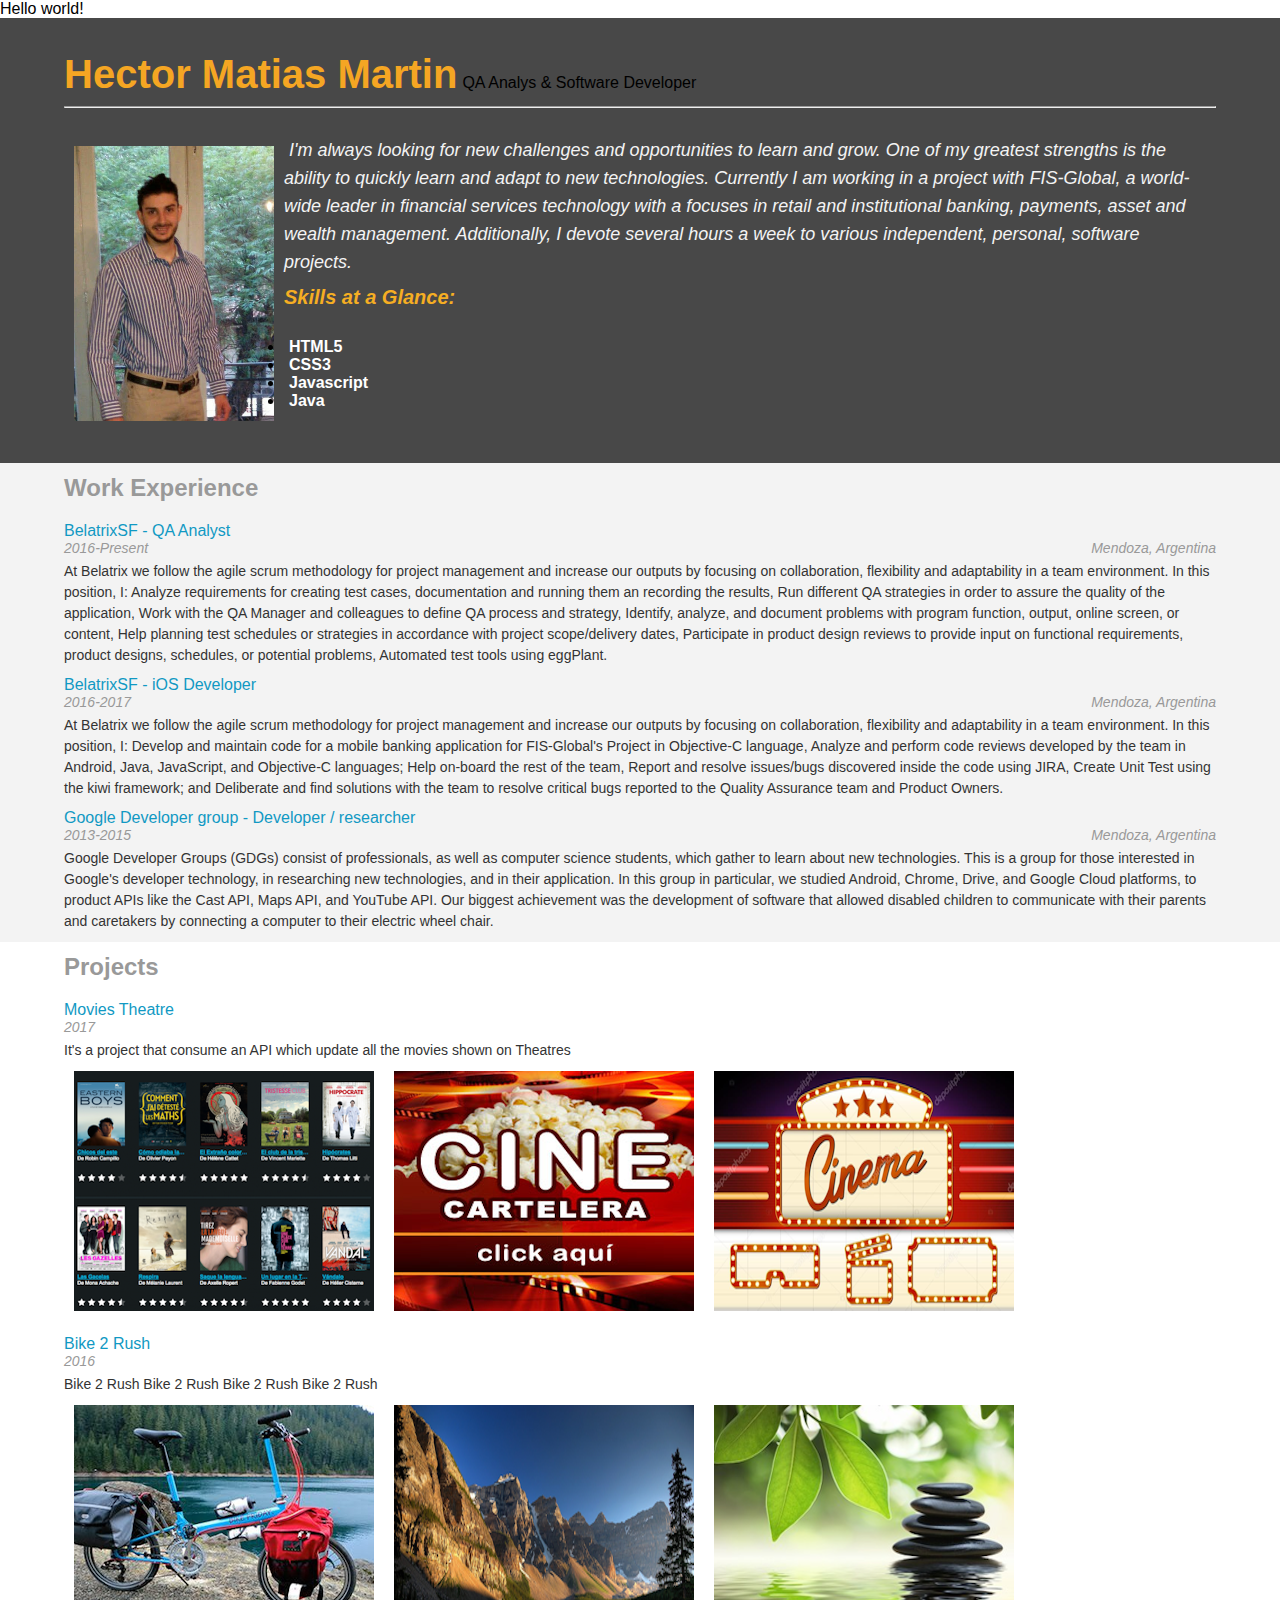
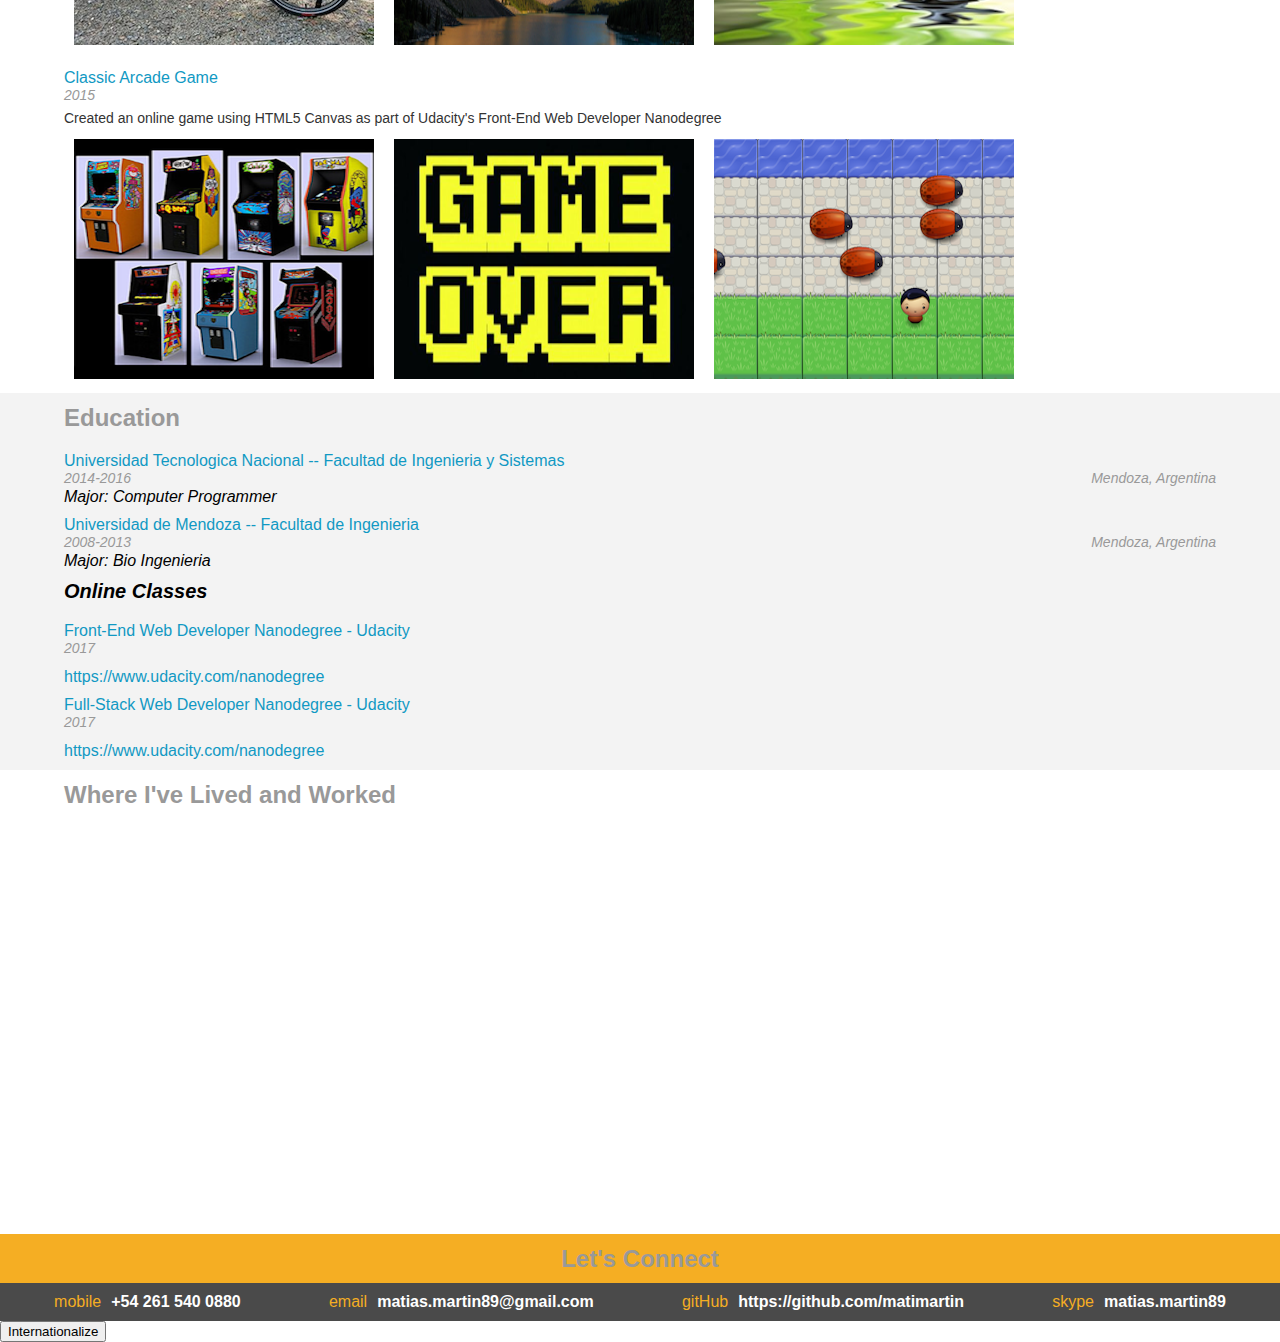
<file: P2: Interactive Resume/index.html>
<!DOCTYPE html>

<!--
This is an HTML document. It contains information about how elements in the website
are arranged. In other words, it describes the layout of a website.

I can't wait to see the resumes you put together!

Cameron Pittman, Udacity Course Developer
-->

<!--
The <head> of a website generally links to important resources the page will
need to load. You'll see a lot of <link>s to CSS files for styles and
<scripts> for JavaScript files to build interactions.
-->
<html>
<head>
  <!-- This tells the browser how to read the document. -->
  <meta charset="utf-8">

  <!-- Tells the browser what the title of this page should be. -->
  <title>Resume</title>

  <!-- Load the page styles. -->
  <link href="css/style.css" rel="stylesheet">



  <!--
  Uncomment the <script> tag below when you're ready to add an interactive Google Map to your resume!
  -->
<!-- <script src="http://maps.googleapis.com/maps/api/js?libraries=places"></script> -->

  <meta name="viewport" content="width=device-width,initial-scale=1">
</head>
<body>
  <div id="main">
    Hello world!   <!-- You'll be deleting this line in the course -->

    <!--
    Everything from here to the <script> tag below is the skeleton of your
    website. Your code will add information to each of the sections of the
    resume below. You can pretty easily figure out what each section will
    display by looking at the id or at what's written between the <h2> tags.
    -->
    <div id="header" class="center-content clear-fix">
      <ul id="topContacts" class="flex-box"></ul>
    </div>
    <div style="clear: both;"></div>
    <div id="workExperience" class="gray">
      <h2>Work Experience</h2>
    </div>
    <div id="projects">
      <h2>Projects</h2>
    </div>
    <div id="education" class="gray">
      <h2>Education</h2>
    </div>
    <div id="mapDiv">
      <h2>Where I've Lived and Worked</h2>
    </div>
    <div id="lets-connect" class="dark-gray">
      <h2 class="orange center-text">Let's Connect</h2>
        <ul id="footerContacts" class="flex-box">
      </ul>
    </div>
  </div>

  <!-- "HTML is loaded by the browser in the order it appears in the file. If the JavaScript is loaded
  first and it is supposed to affect the HTML below it, it might not work, as the JavaScript would be
  loaded before the HTML it is supposed to work on. Therefore, putting JavaScript near the bottom of the
  HTML page is often the best strategy."
  https://developer.mozilla.org/en-US/Learn/Getting_started_with_the_web/JavaScript_basics -->

<!-- "Javascript assets, by default, tend to block any other parallel downloads from occurring. So,
you can imagine if you have plenty of <script> tags in the head, calling on multiple external
scripts will block the HTML from loading, thus greeting the user with a blank white screen, because
no other content on your page will load until the JS files have completely loaded."
http://stackoverflow.com/questions/4396849/does-the-script-tag-position-in-html-affects-performance-of-the-webpage -->

    <!--
  jQuery is a common JavaScript library for reading and making changes to the
  Document Object Model (DOM). The DOM is a tree that contains information
  about what is actually visible on a website.

  While HTML is a static document, the browser converts HTML to the
  DOM and the DOM can change. In fact, JavaScript's power comes from
  its ability to manipulate the DOM, which is essentially a JavaScript
  object. When JavaScript makes something interesting happen on a
  website, it's likely the action happened because JavaScript changed
  the DOM. jQuery is fast and easy to use, but it doesn't do anything
  you can't accomplish with vanilla (regular) JavaScript.
  -->
  <script src="js/jQuery.js"></script>

  <!-- More on helper.js in the class -->
  <script src="js/helper.js"></script>

  <!--
  The next line tells the browser where to download the JavaScript file you'll be
  writing. In resumeBuilder.js, you'll be writing code that builds the resume
  dynamically when this website, index.html, is opened.
  -->
  <script src="js/resumeBuilder.js"></script>


  <!--
  These scripts are written in JavaScript. You'll be breaking them down as part of
  a quiz. Essentially, the next few lines are checking to see if you have not
  changed each section of the resume. If you have not made any changes to a section
  of the resume, then that part of the resume does not show up. More on this in the
  course.
  -->

  <script>
    // Notice how all of a sudden there's JavaScript inside this HTML
    // document? You can write JavaScript between <script> tags. At the end of your
    // JavaScript, don't forget the closing script tag with the slash (/).


    // Also, this is a JavaScript style comment. You can comment in JavaScript with:

    //   two slashes for all following characters on a single line, or

    /*
        an opening and closing set of slash asterisks for block comments.
    */


    if(document.getElementsByClassName('flex-item').length === 0) {
      document.getElementById('topContacts').style.display = 'none';
    }
    if(document.getElementsByTagName('h1').length === 0) {
      document.getElementById('header').style.display = 'none';
    }
    if(document.getElementsByClassName('work-entry').length === 0) {
      document.getElementById('workExperience').style.display = 'none';
    }
    if(document.getElementsByClassName('project-entry').length === 0) {
      document.getElementById('projects').style.display = 'none';
    }
    if(document.getElementsByClassName('education-entry').length === 0) {
      document.getElementById('education').style.display = 'none';
    }
    if(document.getElementsByClassName('flex-item').length === 0) {
      document.getElementById('lets-connect').style.display = 'none';
    }
    if(document.getElementById('map') === null) {
      document.getElementById('mapDiv').style.display = 'none';
    }
  </script>
</body>
</html>
</file>
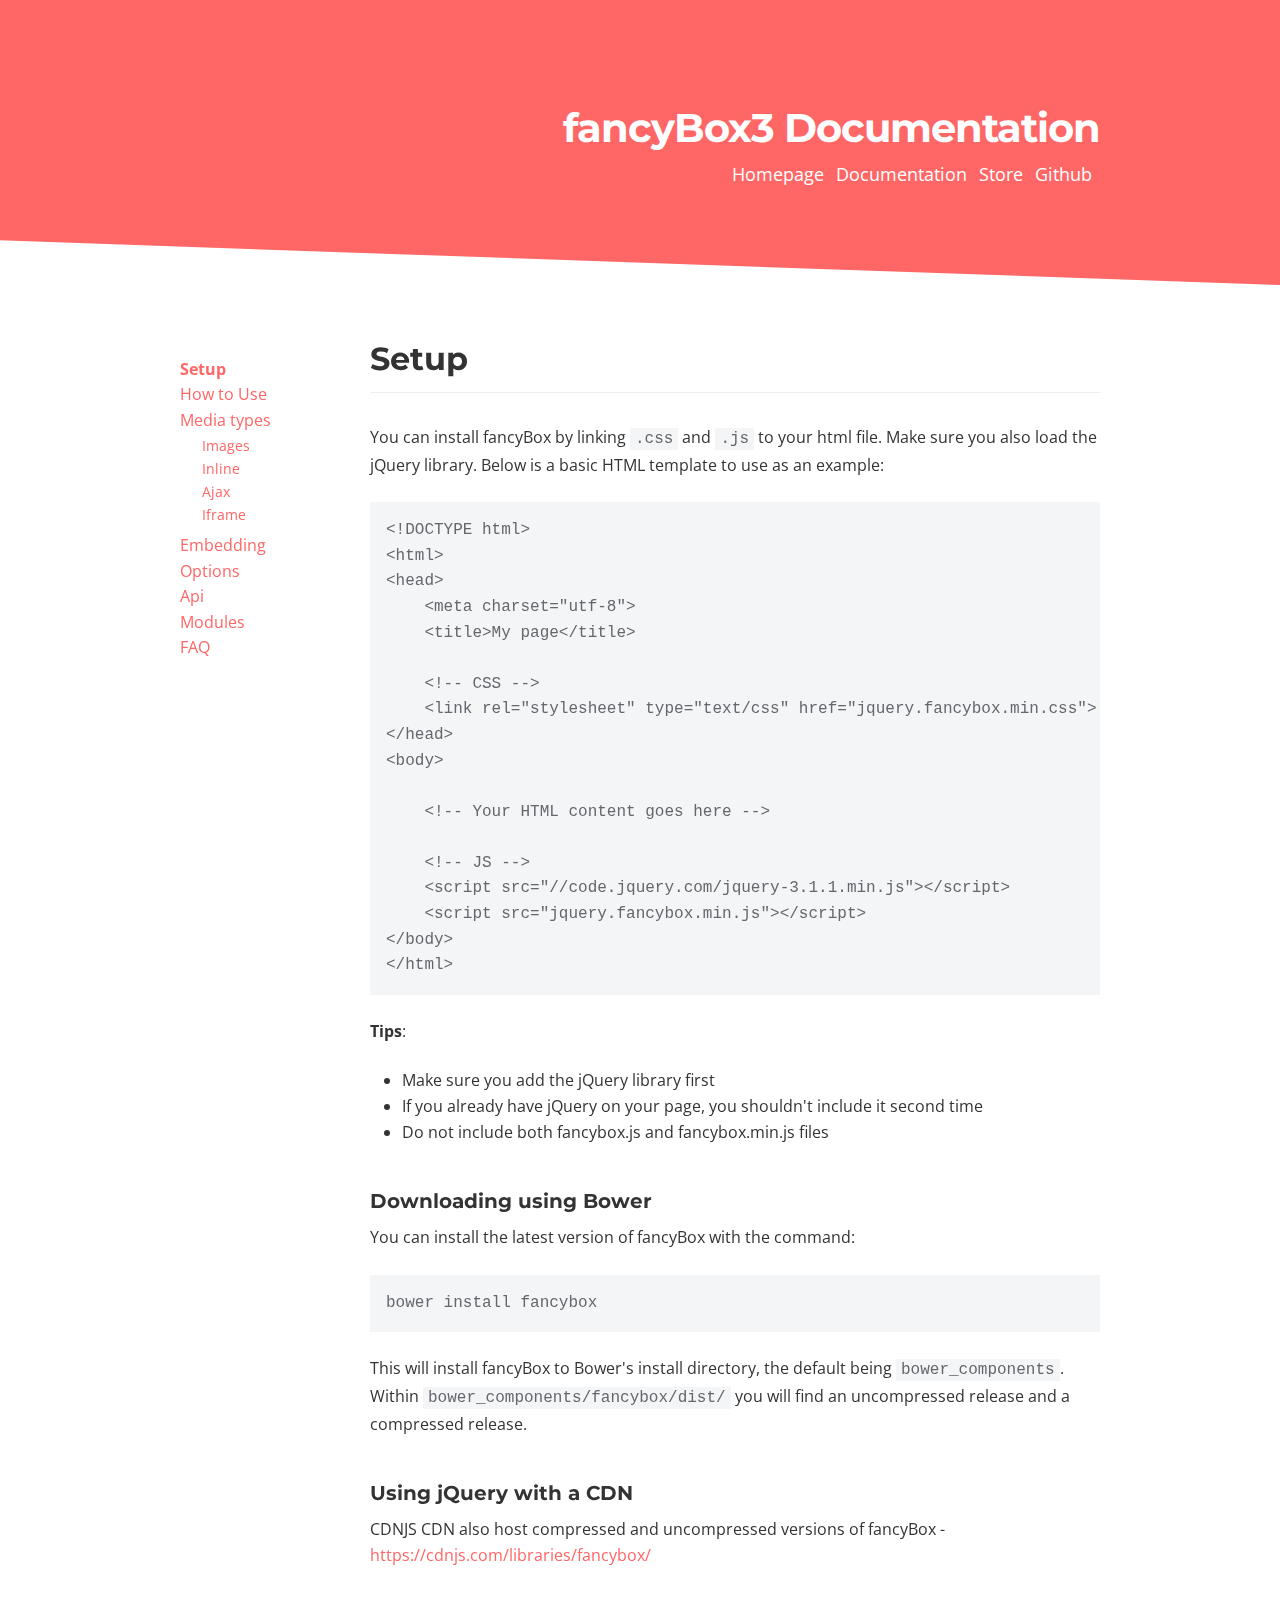
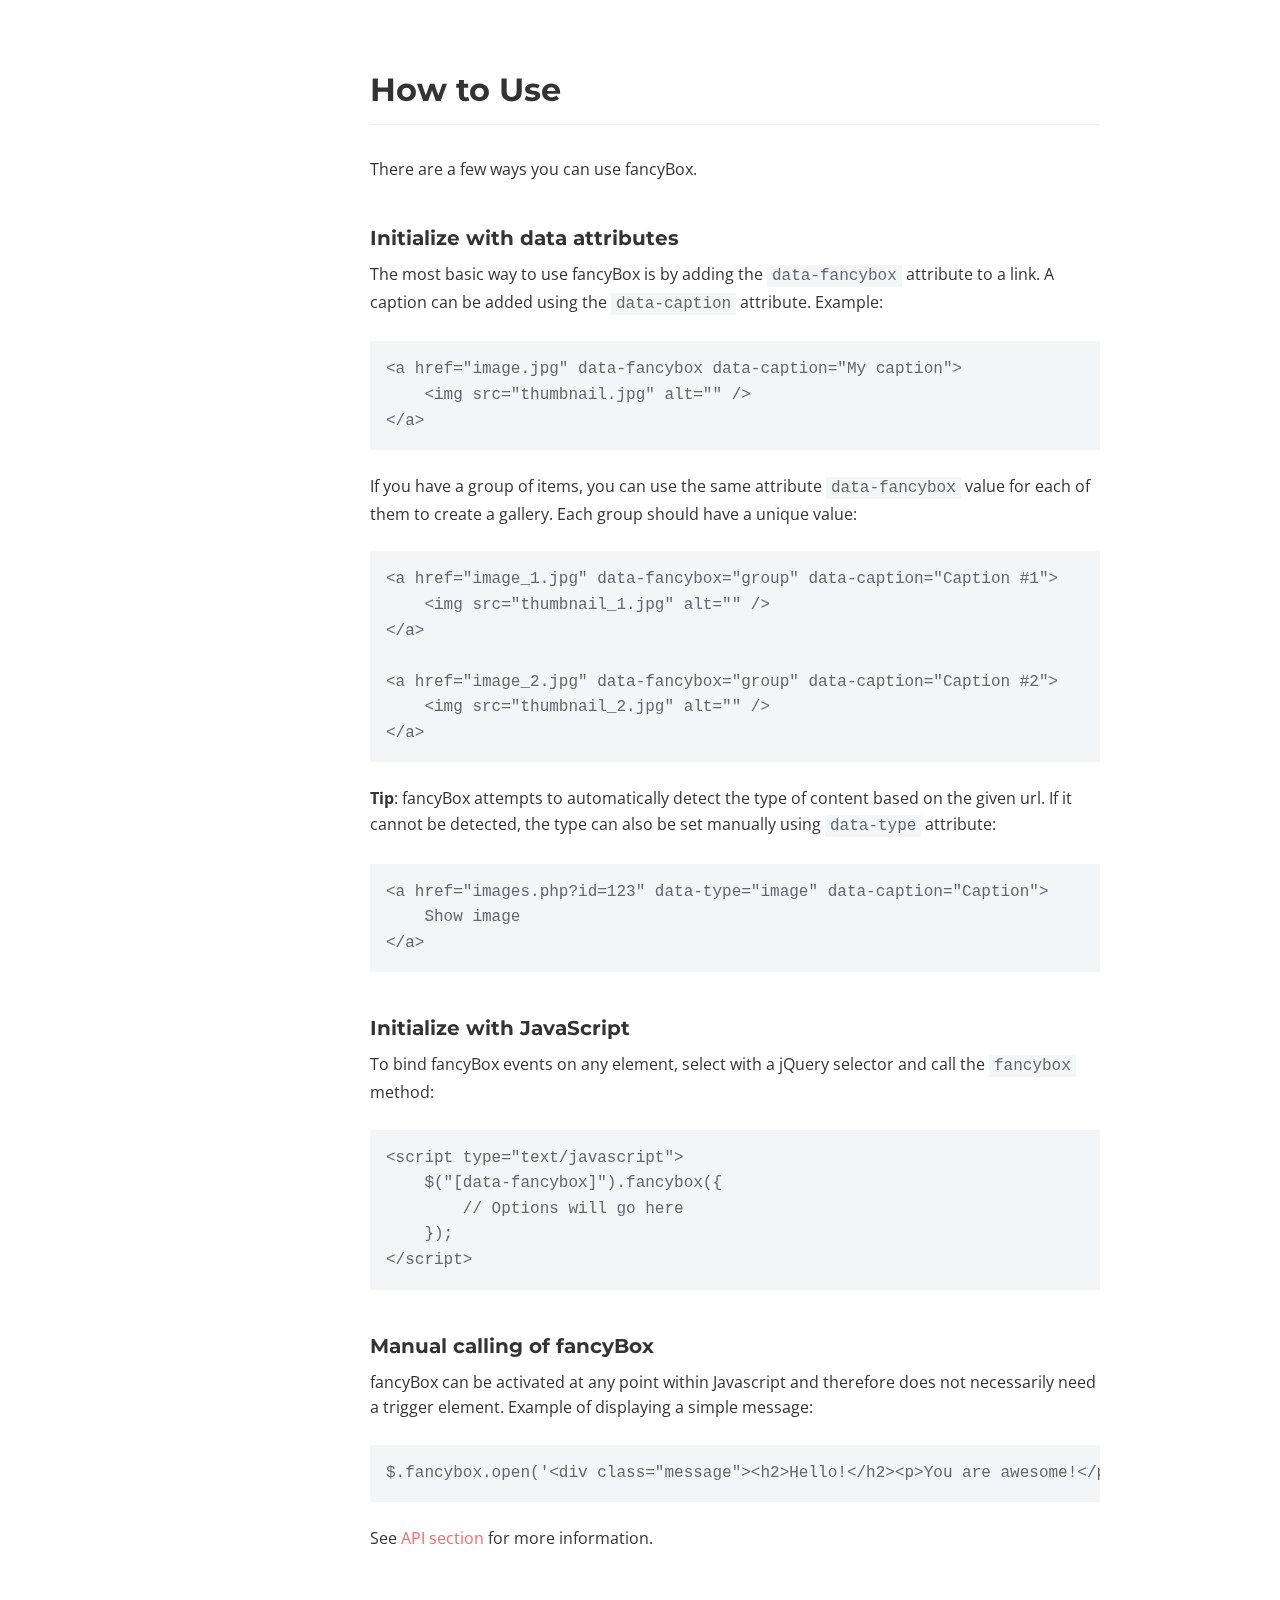
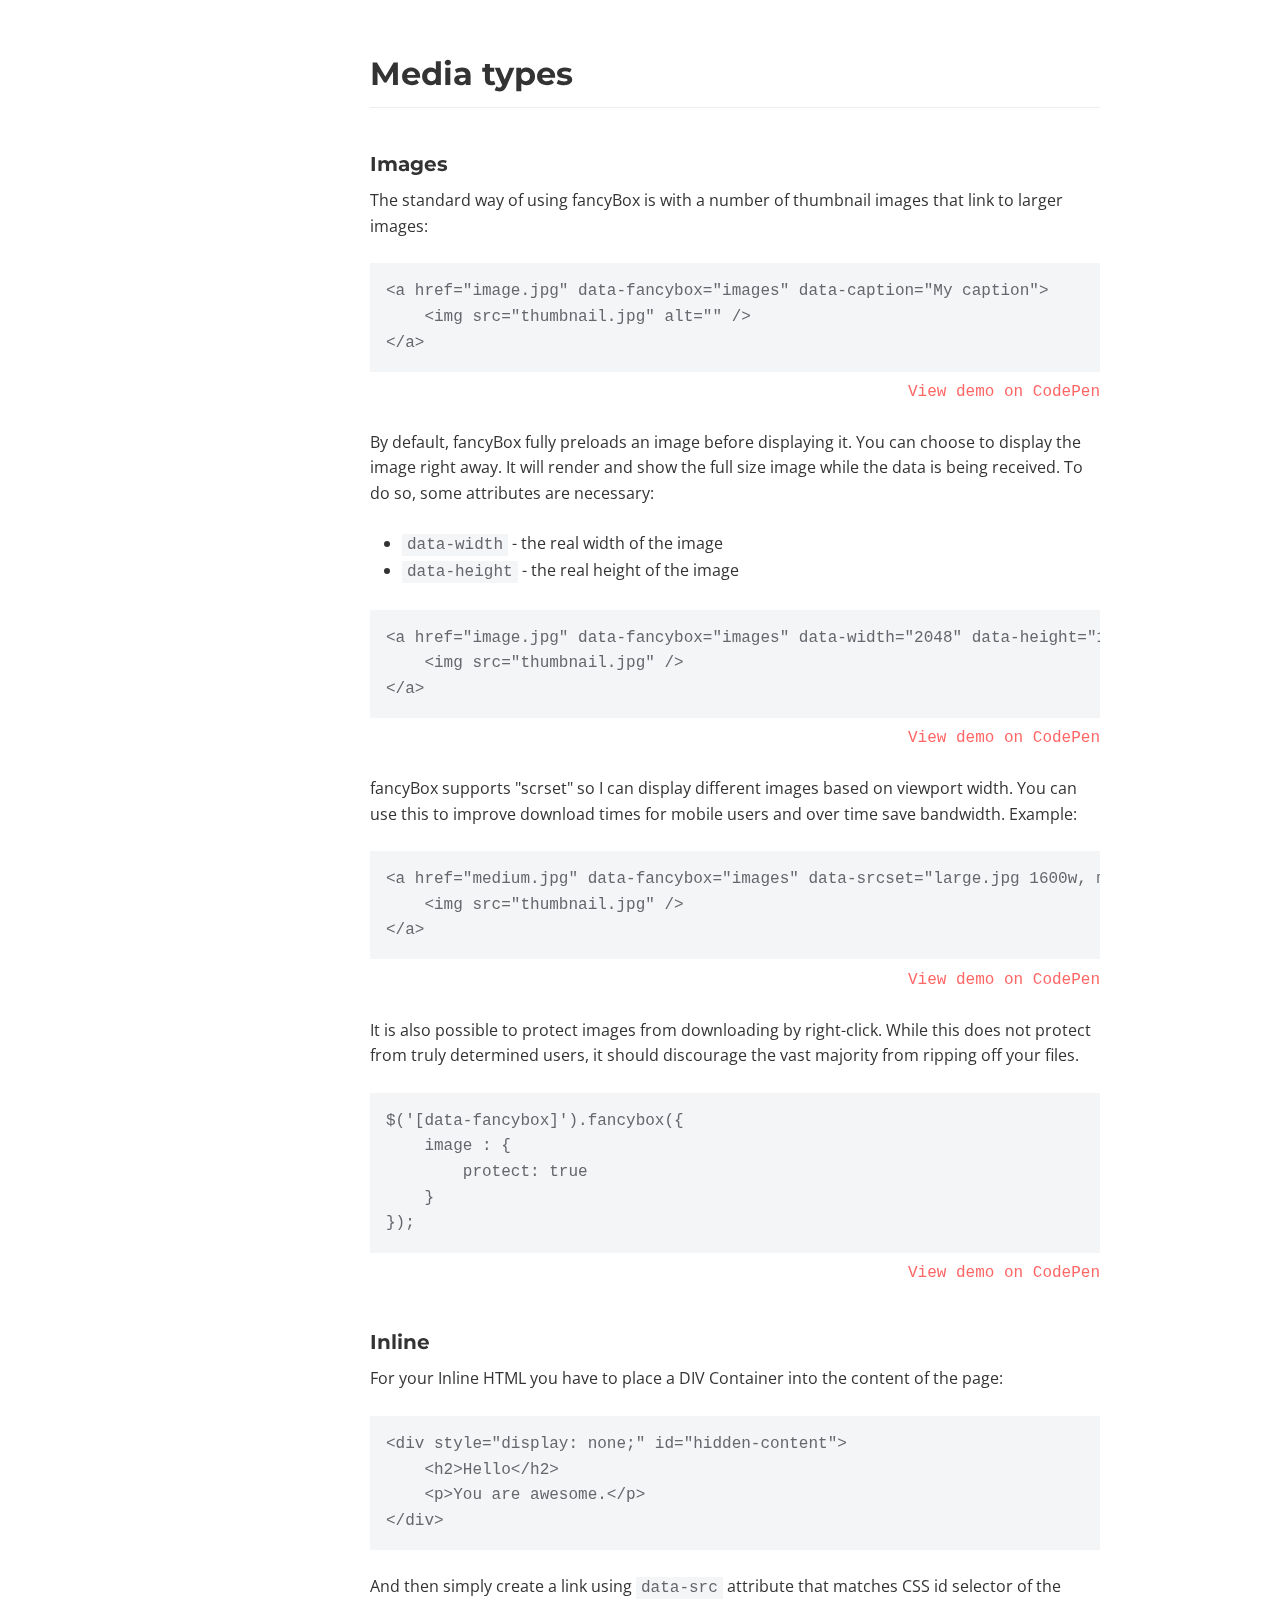
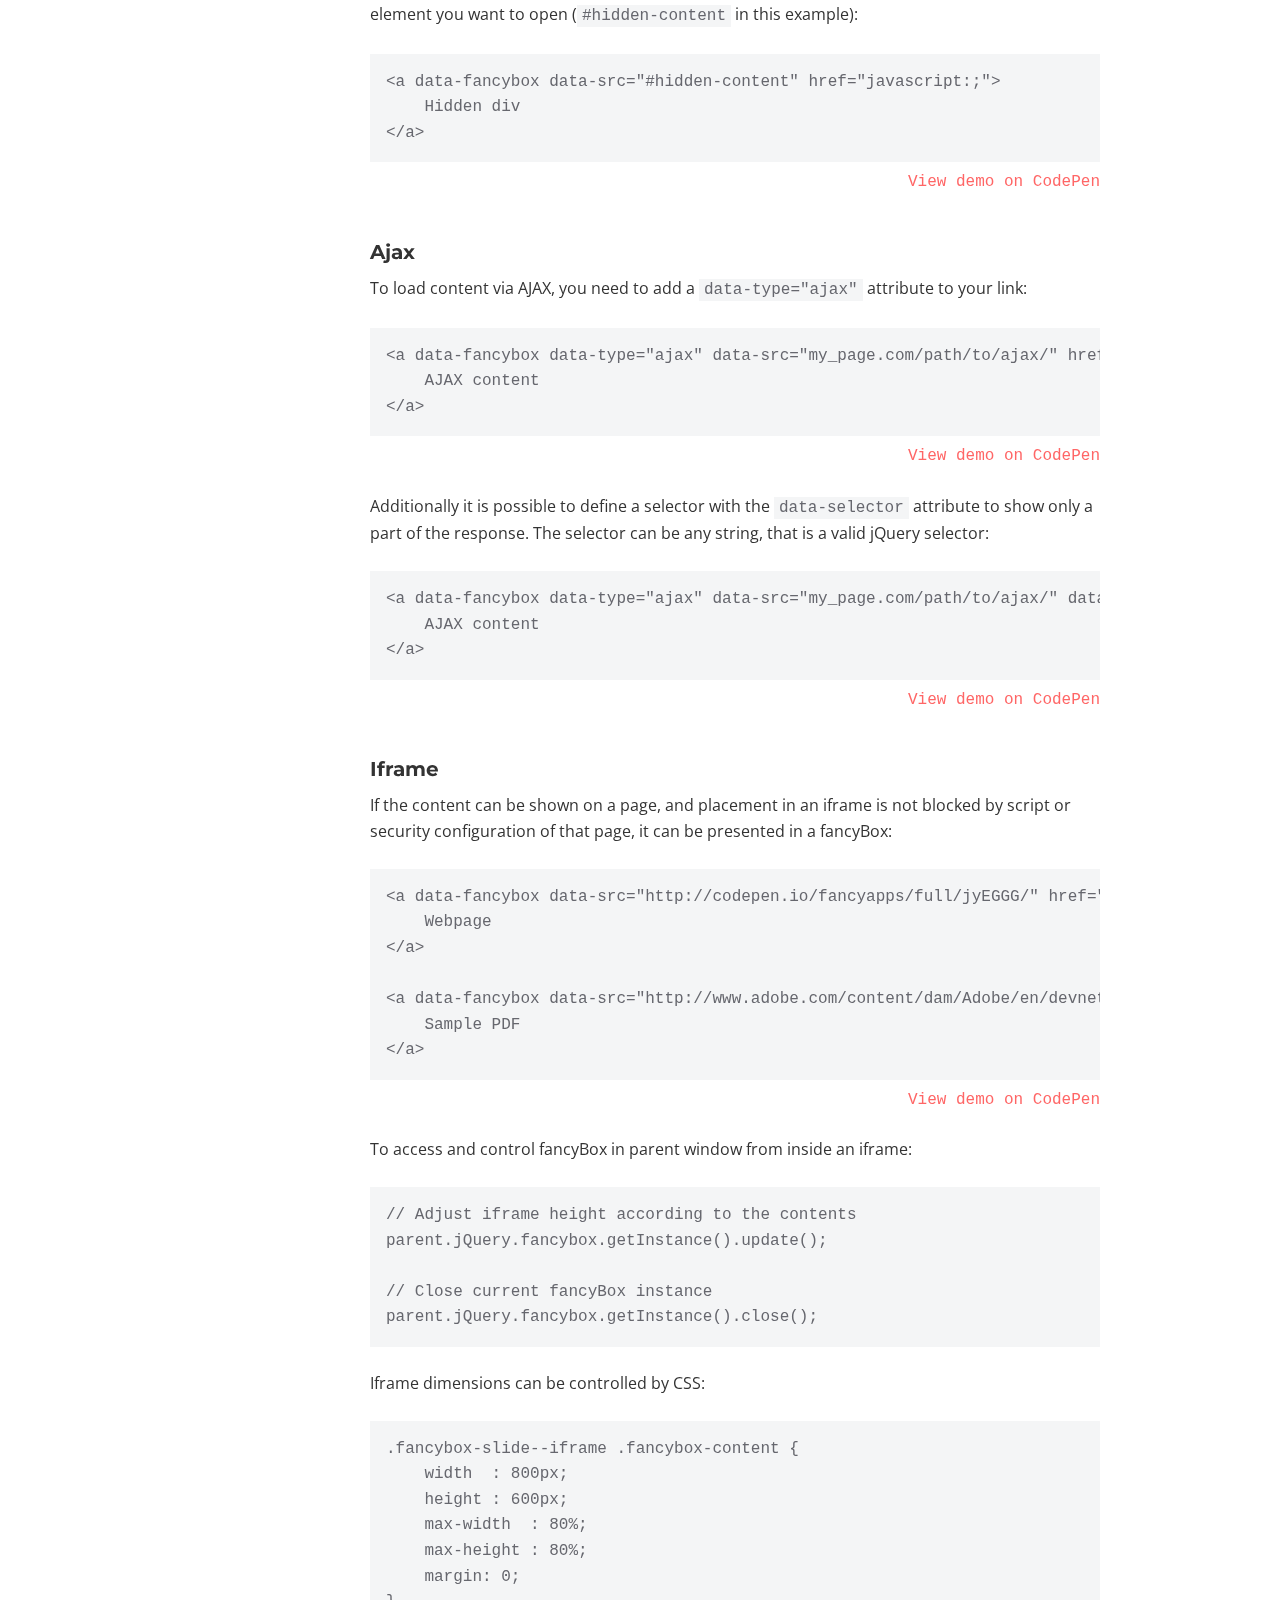
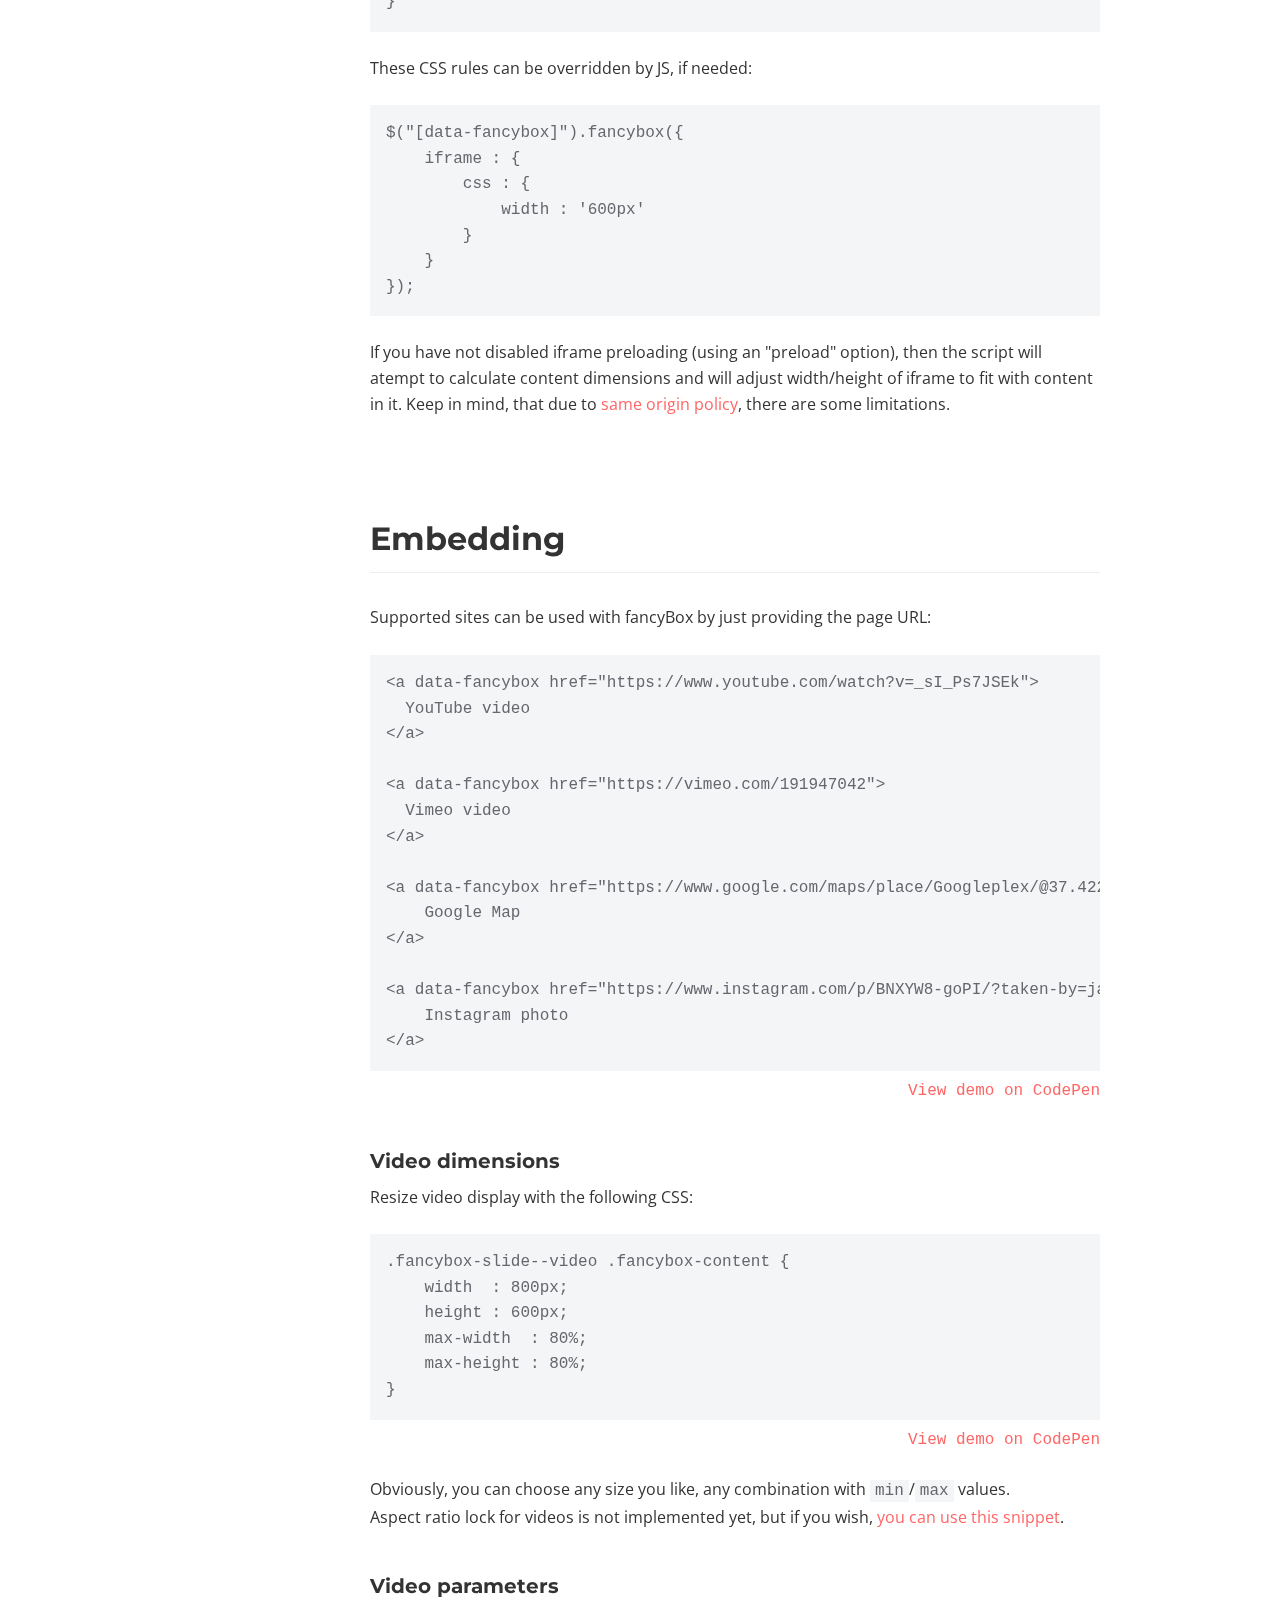
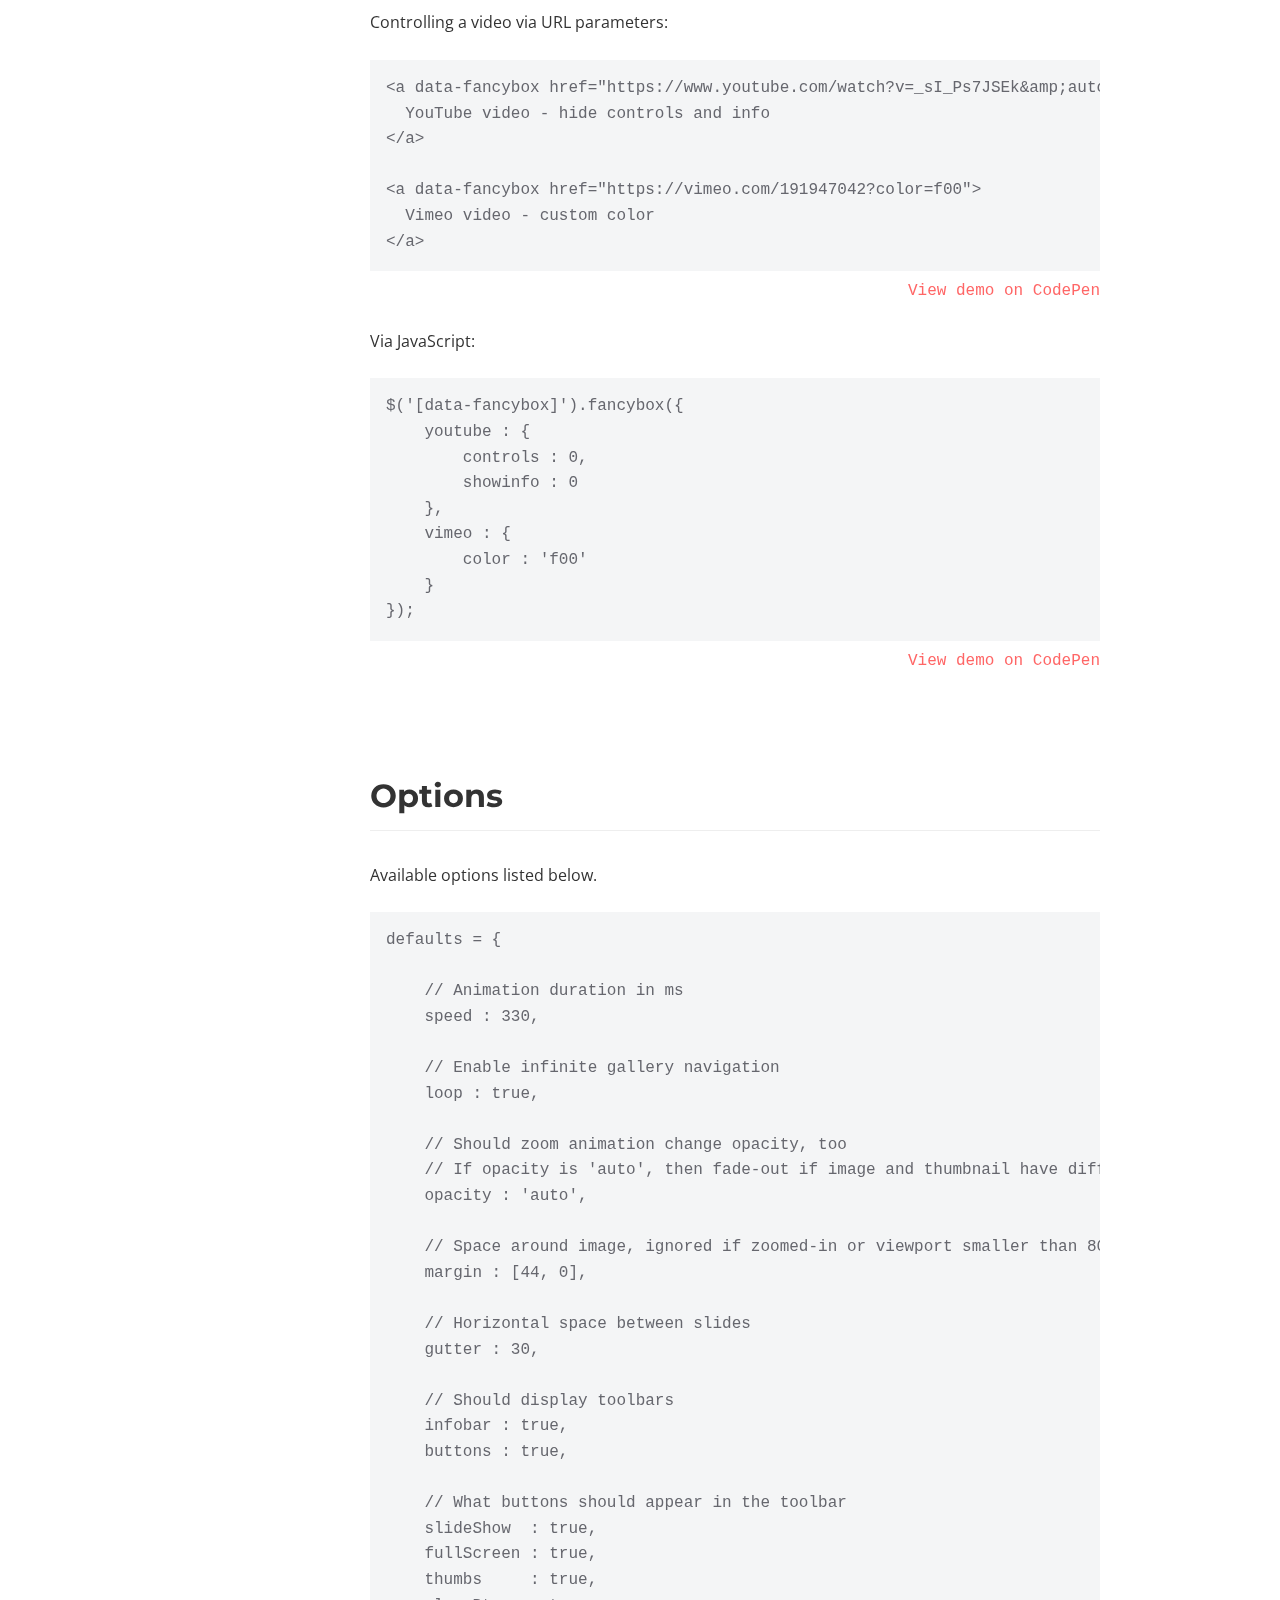
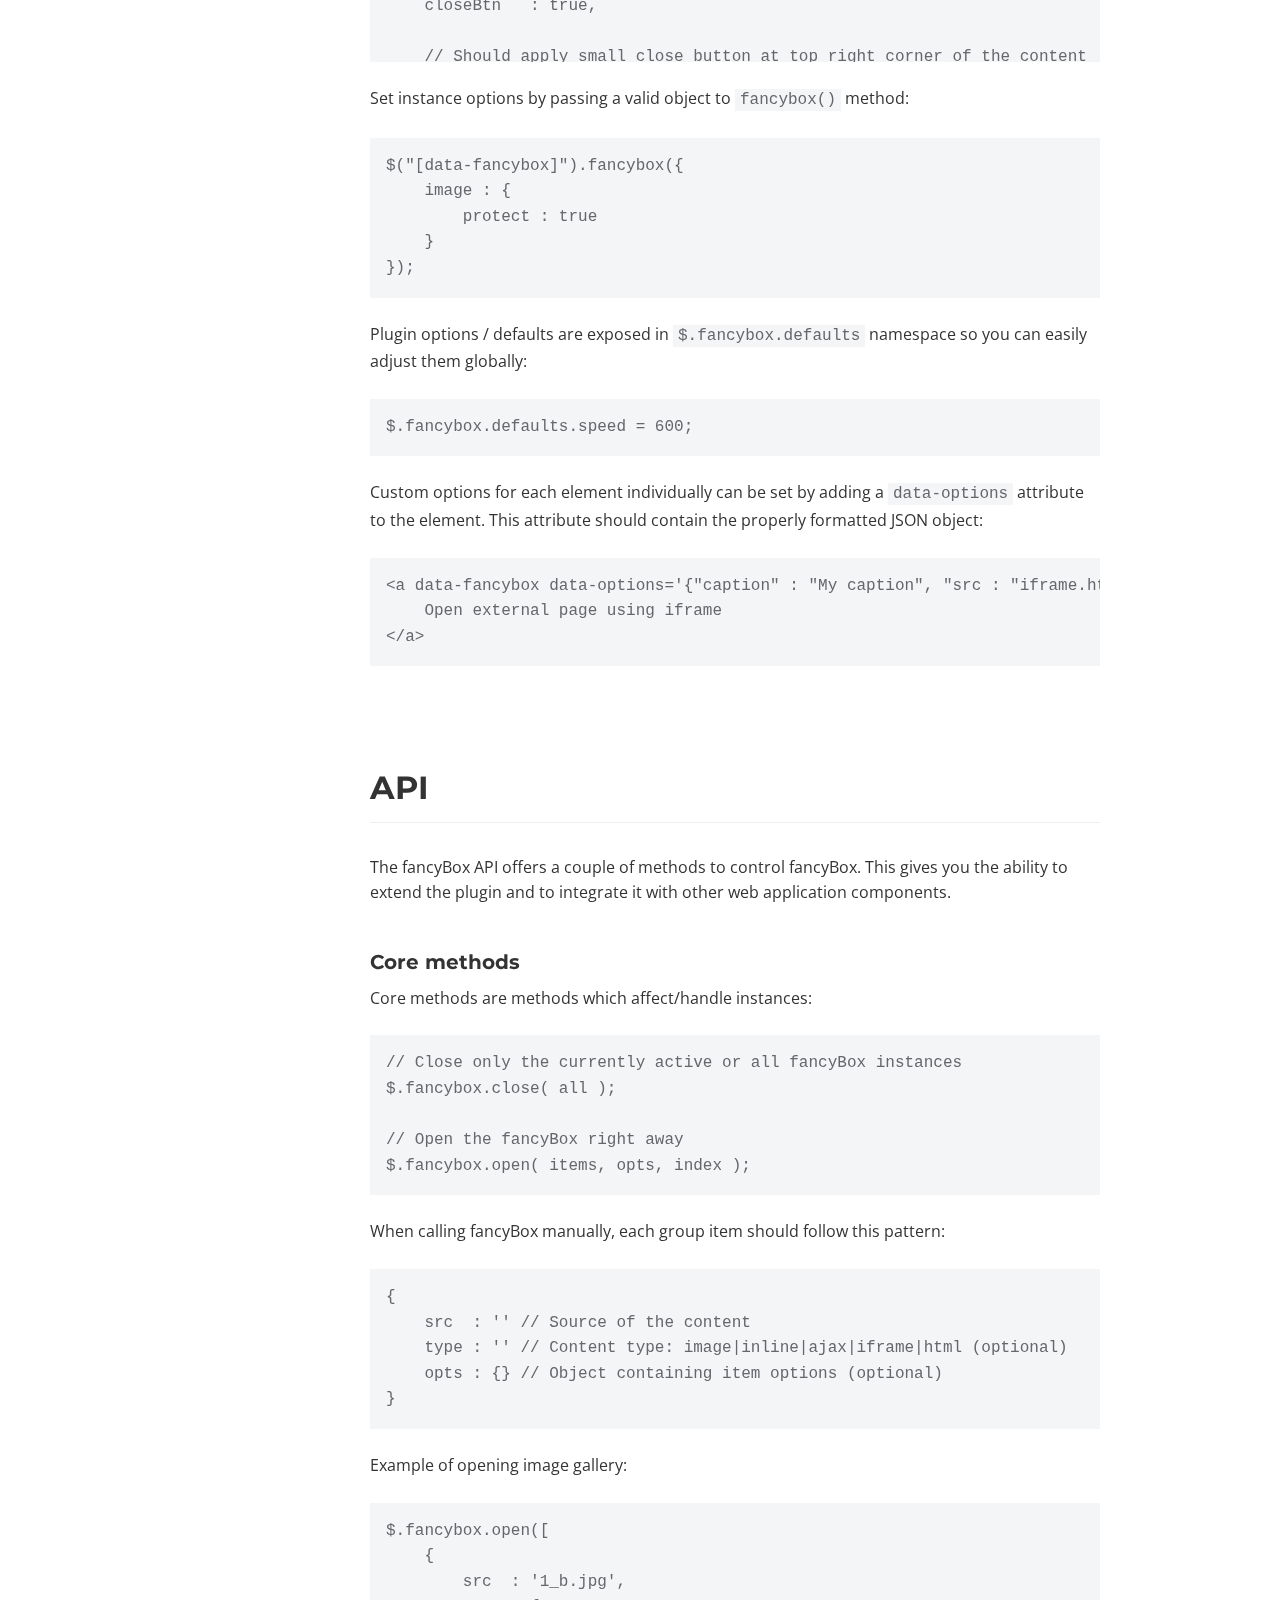
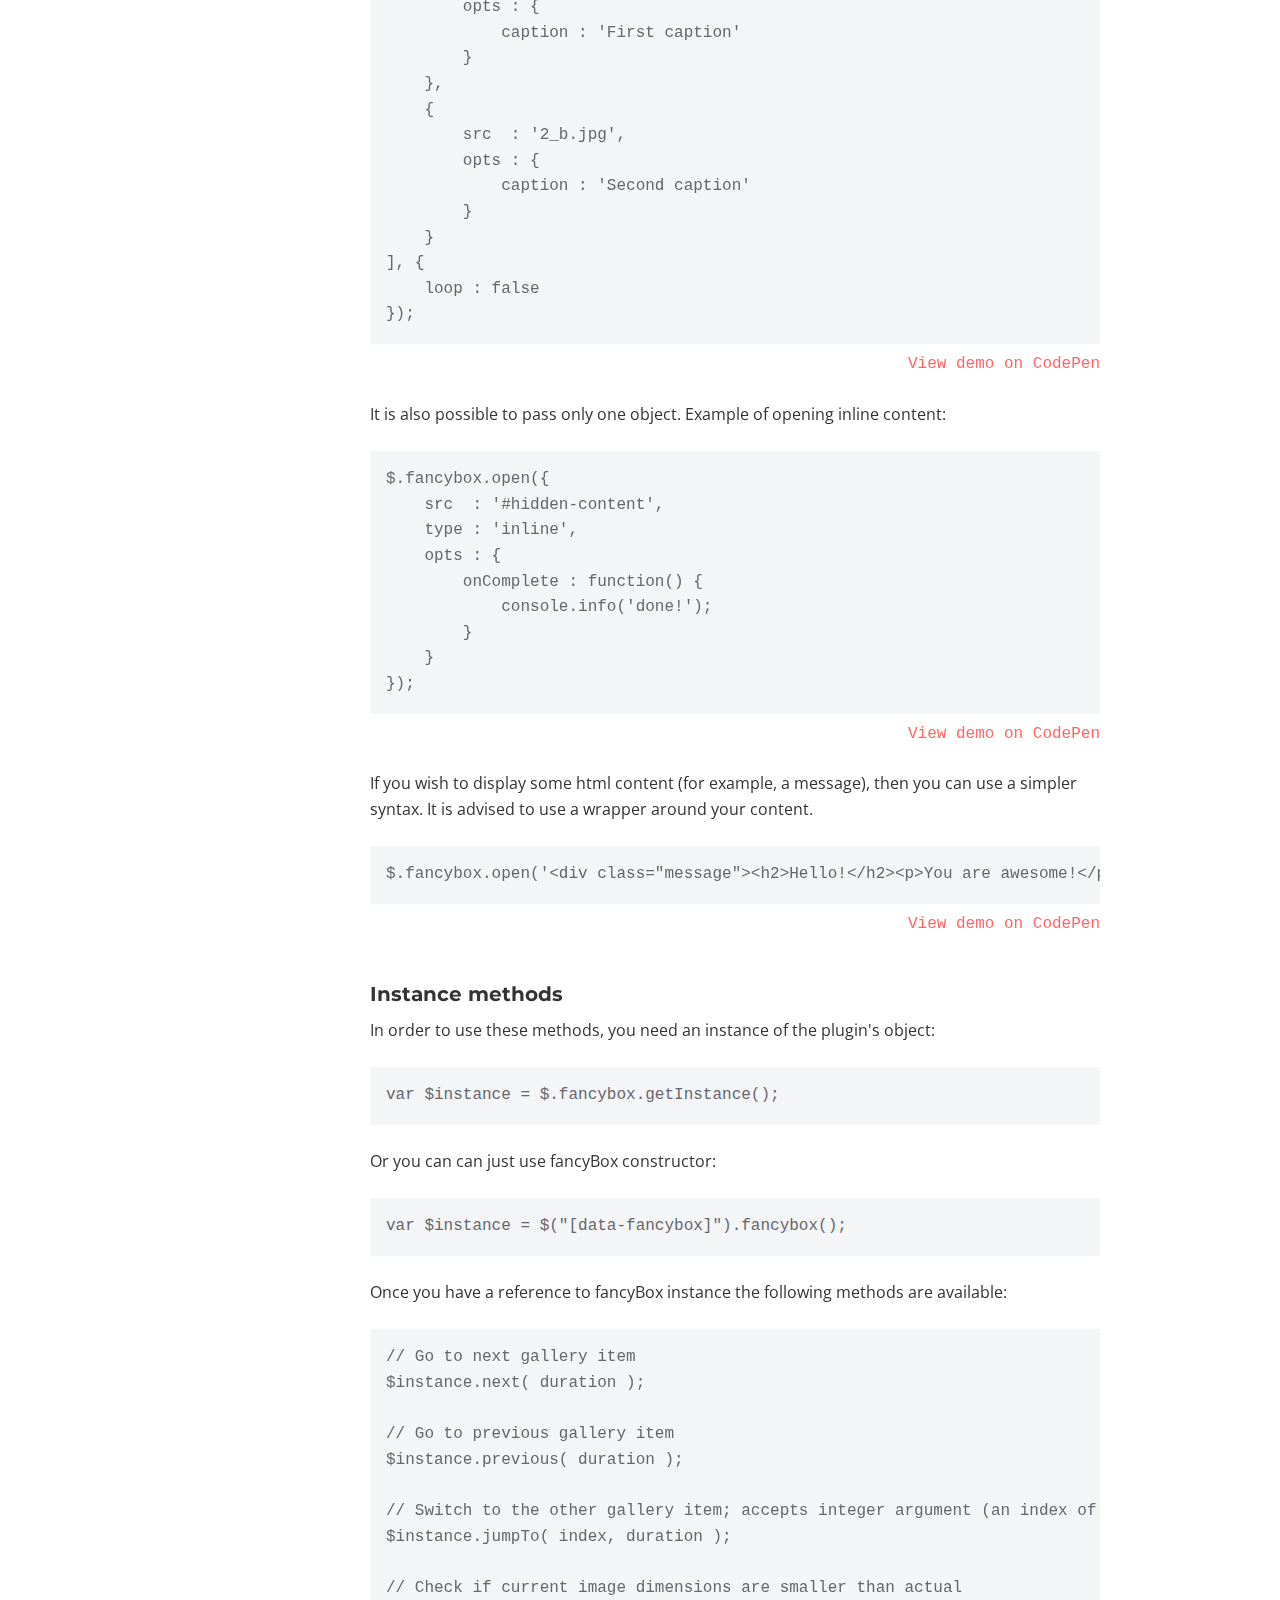
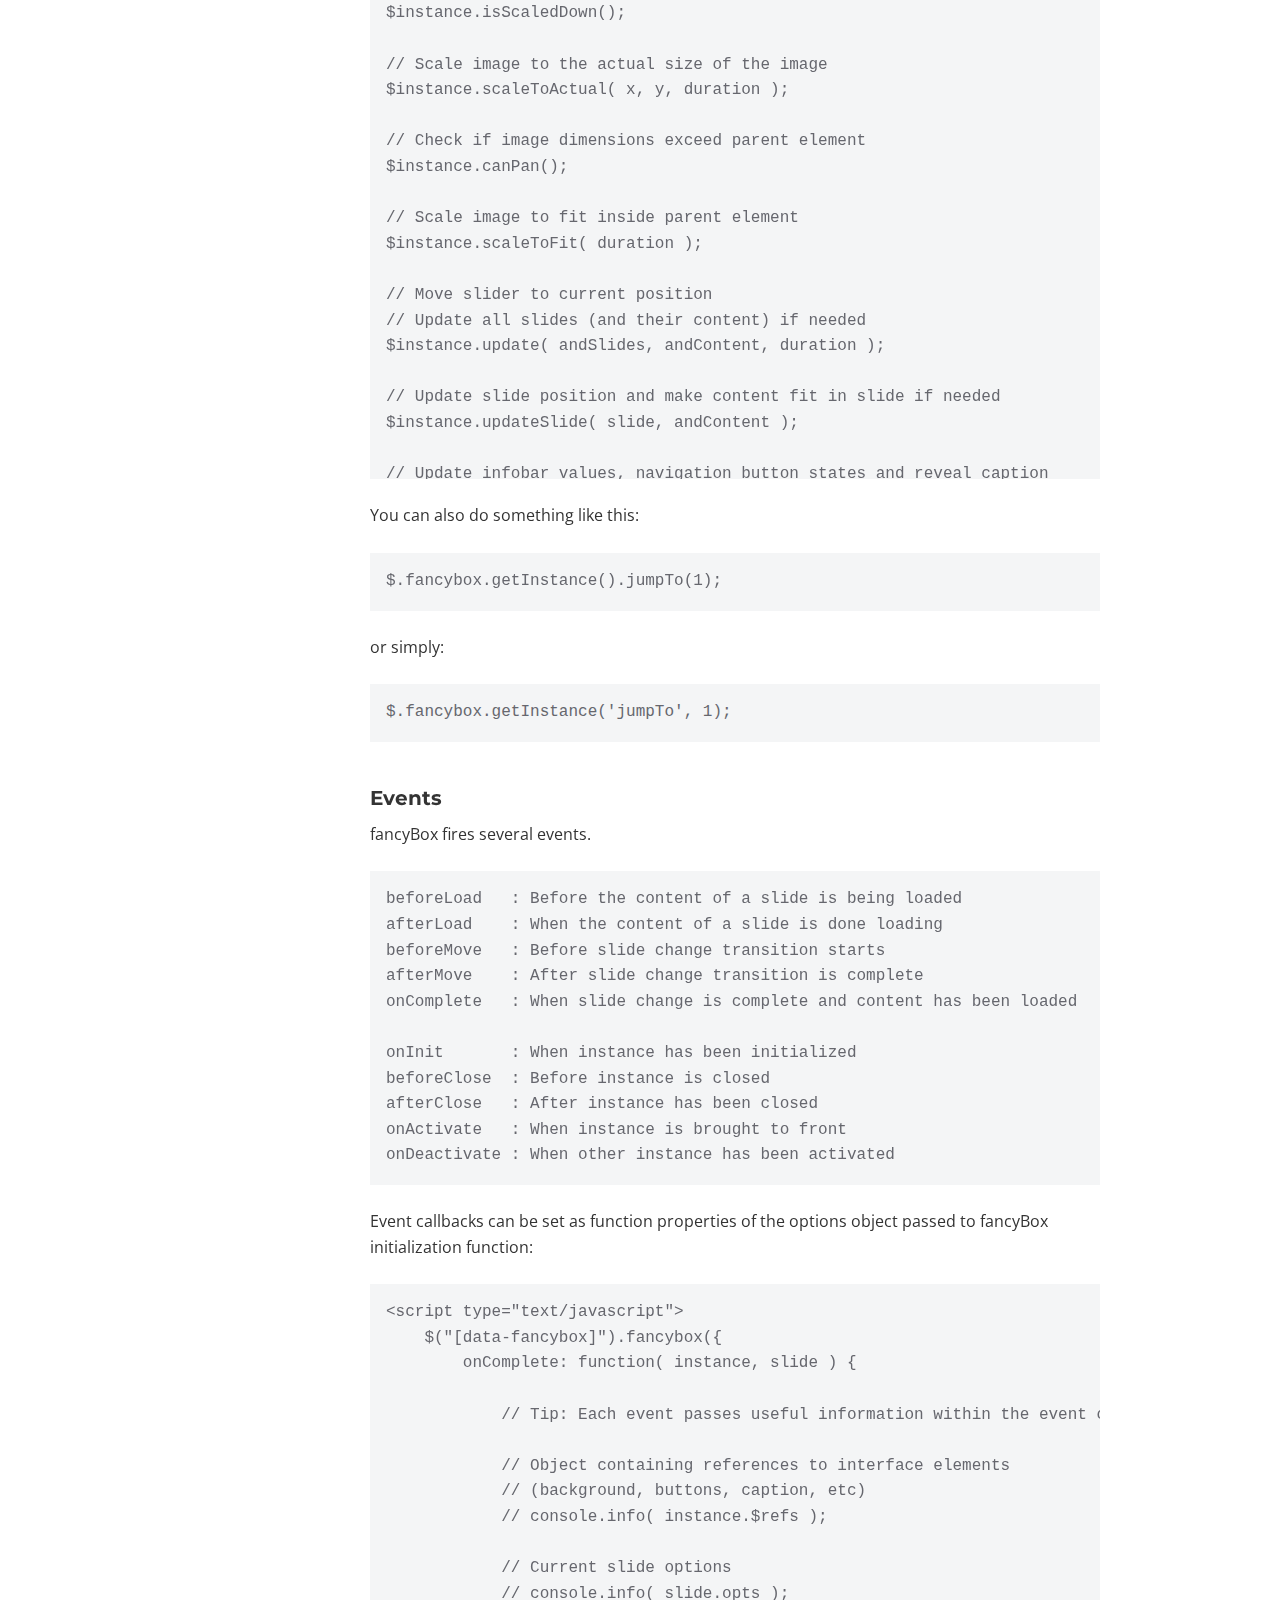
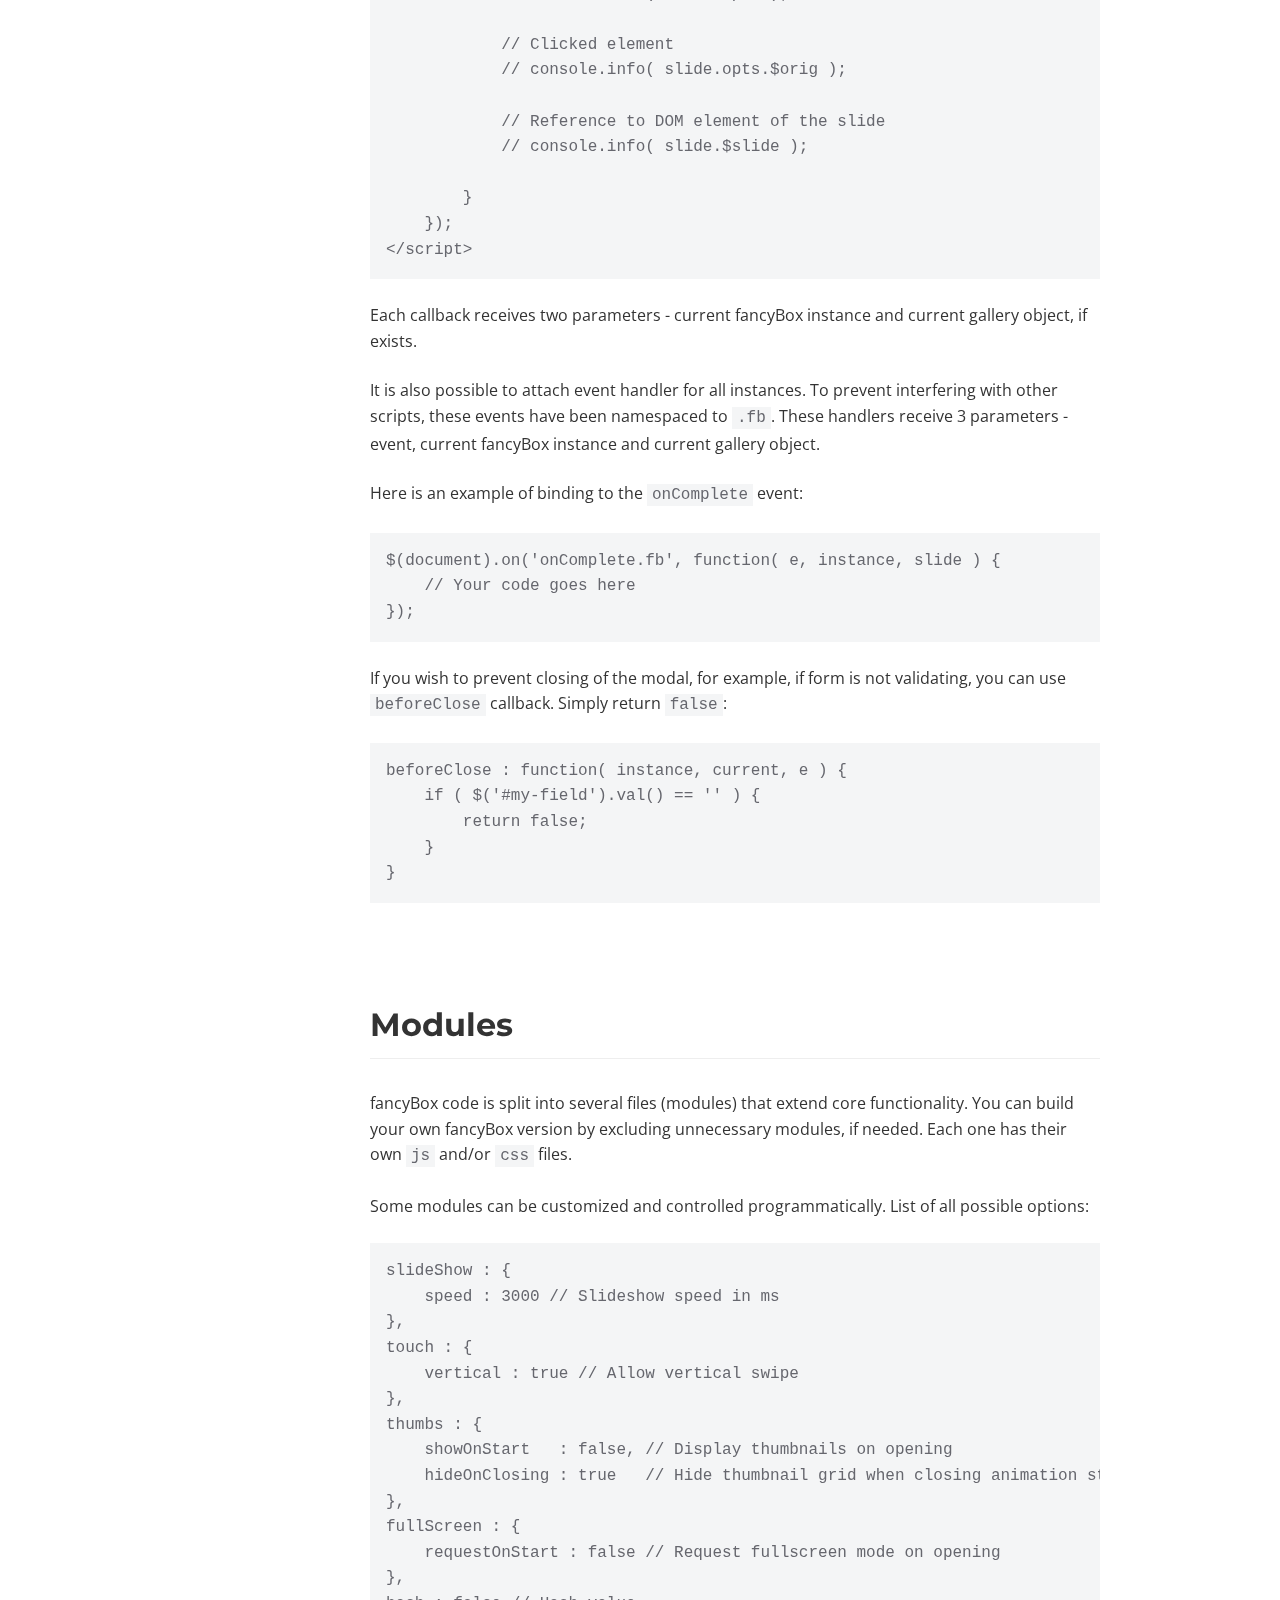
<file: P1: Build a Portfolio Site/components/fancybox-3.0/docs/index.html>
<!doctype html>
<html>
<head>
	<title>fancyBox - touch enabled, responsive and fully customizable lightbox script</title>

	<meta name="viewport" content="user-scalable=no, width=device-width, initial-scale=1.0, maximum-scale=1.0">
	<meta content="text/html;charset=utf-8" http-equiv="Content-Type">

	<link href="https://fonts.googleapis.com/css?family=Montserrat:400,700|Open+Sans:400,700" rel="stylesheet" />

	<script src="//code.jquery.com/jquery-3.1.1.min.js"></script>

	<style>
		/* Reset */

		html, body, div, span, applet, object, iframe, h1, h2, h3, h4, h5, h6, p, blockquote, pre, a, abbr, acronym, address, big, cite, code, del, dfn, em, img, ins, kbd, q, s, samp, small, strike, strong, sub, sup, tt, var, b, u, i, center, dl, dt, dd, ol, ul, li, fieldset, form, label, legend, table, caption, tbody, tfoot, thead, tr, th, td, article, aside, canvas, details, embed, figure, figcaption, footer, header, hgroup, menu, nav, output, ruby, section, summary, time, mark, audio, video {
			margin: 0;
			padding: 0;
			border: 0;
			font-size: 100%;
			font: inherit;
			vertical-align: baseline;
		}

		html {
		 	box-sizing: border-box;
		}

		*, *:before, *:after {
		 	box-sizing: inherit;
		}

		article, aside, details, figcaption, figure, footer, header, hgroup, menu, nav, section {
			display: block;
		}

		table {
			border-collapse: collapse;
			border-spacing: 0;
		}

		/* Common styling */

		body {
			-webkit-text-size-adjust: none;
			font-family: 'Open Sans', 'Helvetica Neue', Helvetica, Arial, sans-serif;
			font-size: 16px;
			line-height: 1.6;
			color: #333;
		}

		h1, h2, h3 {
			font-family: 'Montserrat', 'Helvetica Neue', Helvetica, Arial, sans-serif;
			font-weight: 700;
			color: #333;
		}

		a {
			color: #FF6666;
			text-decoration: none;
		}

		a:hover {
			text-decoration: underline;
		}

		a.active {
			font-weight: bold;
		}

		h1, h2, h3 {
		    font-family: 'Montserrat', sans-serif;
		    font-weight: 700;
		    color: #333;
		}

		h1 {
			font-size: 2.5em;
			font-weight: bold;
			letter-spacing: -1px;
		}

		h1 a:hover {
			text-decoration: none;
		}

		h2 {
			margin: 3em 0 1em 0;
			padding-bottom: 0.25em;
			font-size: 2em;
			border-bottom: 1px solid #eee;
		}

		h2:first-of-type {
			margin-top: 0;
		}

		h3 {
			margin-top: 2em;
			font-size: 1.25em;
		}

		b {
			font-weight: 700;
		}

		p {
			margin: 0.5em 0 1.5em 0;
		}

		p:last-child {
			margin-bottom: 0;
		}

		ul {
		    padding-left: 2em;
		    margin: 0.5em 0 1.5em 0;
		}

		pre, code, .demo {
			font-family: Consolas,"Liberation Mono",Courier,monospace;
		}

		pre, code {
			background: #F4F5F6;
			color: #66676E;
		}

		pre {
			padding: 1em;
			margin-bottom: 1.5em;
			overflow: auto;
			max-height: calc(100vh - 150px);
			-moz-tab-size: 4;
			tab-size: 4;
		}

		code {
			padding: 2px 5px;
		}

		pre code {
			padding: 0;
		}

		.demo {
			margin-top: -1em;
			text-align: right;
		}


		/* Layout */

		header {
			position: relative;
			padding: 6em 0 6em 0;
			margin-bottom: 3em;
			background: #FF6666;
			color: #fff;
			text-align: right;
		}

		header:before {
			content: '';
			position: absolute;
			left: 0;
			right: 0;
			top: 100%;
			height: 500px;
			background: #fff;
			-webkit-transform-origin: right;
			    -ms-transform-origin: right;
			       transform-origin: right;
			-webkit-transform: skewY(2deg);
			    -ms-transform: skewY(2deg);
			        transform: skewY(2deg);
		}

		.content {
			position: relative;
			max-width: 1020px;
			margin: 0 auto;
			padding: 0 50px;
		}

		section .content {
			padding-left: 240px;
		}

		footer .content {
			padding: 6em 50px 3em 240px;
		}

		aside {
			position: absolute;
			top: 0;
			left : 50px;
			width: 200px;
		}

		/* Header */

		header h1, header h1 a {
			color: #fff;
		}

		header ul {
			margin: 0;
			padding: 0;
			list-style: none;
		}

		header ul li {
			display: inline-block;
			margin-right: 0.5em;
		}

		header ul li a {
			font-size: 1.125em;
			color: #fff;
		}

		/* Sidebar */

		aside ul {
			position: relative;;
			top: 0;
			list-style: none;
			padding: 1.5em 0;
			margin: 0;
		}

		aside ul ul {
			padding: 0 0 0.5em 1.5em;
			font-size: 90%;
		}

		@media all and (max-width: 800px) {

			aside {
				position: relative;
				left: 0;
			}

			.content {
				padding: 0 25px;
			}

			section .content,
			footer .content {
				padding-left: 25px;
			}

		}

	</style>
</head>
<body>

	<header>
		<div class="content">
			<h1><a href="http://fancyapps.com/fancybox/3/">fancyBox3</a> Documentation</h1>

			<ul>
				<li><a href="http://fancyapps.com/fancybox/3/">Homepage</a></li>
				<li><a href="http://fancyapps.com/fancybox/3/docs/">Documentation</a></li>
				<li><a href="http://fancyapps.com/store/">Store</a></li>
				<li><a href="https://github.com/fancyapps/fancybox">Github</a></li>
			</ul>
		</div>
	</header>

	<section>
		<div class="content">

			<aside>
				<ul class="sticky">
					<li><a href="#setup">Setup</a></li>
					<li><a href="#usage">How to Use</a></li>
					<li>
						<a href="#media_types">Media types</a>

						<ul>
							<li><a href="#images">Images</a></li>
							<li><a href="#inline">Inline</a></li>
							<li><a href="#ajax">Ajax</a></li>
							<li><a href="#iframe">Iframe</a></li>
						</ul>
					</li>
					<li><a href="#embedding">Embedding</a></li>
					<li><a href="#options">Options</a></li>
					<li><a href="#api">Api</a></li>
					<li><a href="#modules">Modules</a></li>
					<li><a href="#faq">FAQ</a></li>
				</ul>
			</aside>

<!--

	Setup
	=====

-->
			<h2 id="setup">Setup</h2>

			<p>
				You can install fancyBox by linking <code>.css</code> and <code>.js</code> to your html file.

				Make sure you also load the jQuery library.
				Below is a basic HTML template to use as an example:
			</p>

			<pre>&lt;!DOCTYPE html&gt;
&lt;html&gt;
&lt;head&gt;
	&lt;meta charset=&quot;utf-8&quot;&gt;
	&lt;title&gt;My page&lt;/title&gt;

	&lt;!-- CSS --&gt;
	&lt;link rel=&quot;stylesheet&quot; type=&quot;text/css&quot; href=&quot;jquery.fancybox.min.css&quot;&gt;
&lt;/head&gt;
&lt;body&gt;

	&lt;!-- Your HTML content goes here --&gt;

	&lt;!-- JS --&gt;
	&lt;script src=&quot;//code.jquery.com/jquery-3.1.1.min.js&quot;&gt;&lt;/script&gt;
	&lt;script src=&quot;jquery.fancybox.min.js&quot;&gt;&lt;/script&gt;
&lt;/body&gt;
&lt;/html&gt;
</pre>

			<p><b>Tips</b>:</p>

			<ul>
				<li>Make sure you add the jQuery library first</li>
				<li>If you already have jQuery on your page, you shouldn't include it second time</li>
				<li>Do not include both fancybox.js and fancybox.min.js files</li>
			</ul>

			<h3>Downloading using Bower</h3>

			<p>
				You can install the latest version of fancyBox with the command:
			</p>


			<pre><code>bower install fancybox</code></pre>

			<p>
				This will install fancyBox to Bower's install directory, the default being <code>bower_components</code>. <br />
				Within <code>bower_components/fancybox/dist/</code> you will find an uncompressed release and a compressed release.
			</p>

			<h3>Using jQuery with a CDN</h3>
			
			<p>
				CDNJS CDN also host compressed and uncompressed versions of fancyBox - <br />
				<a href="https://cdnjs.com/libraries/fancybox/" target="_blank">https://cdnjs.com/libraries/fancybox/</a>

			</p>
<!--

	How To Use
	==========

-->
			<h2 id="usage">How to Use</h2>

			<p>
				There are a few ways you can use fancyBox.
			</p>


			<h3>Initialize with data attributes</h3>

			<p>
				The most basic way to use fancyBox is by adding the <code>data-fancybox</code> attribute to a link.
				A caption can be added using the <code>data-caption</code> attribute. Example:
			</p>

			<pre>&lt;a href="image.jpg" data-fancybox data-caption="My caption"&gt;
	&lt;img src="thumbnail.jpg" alt="" /&gt;
&lt;/a&gt;</pre>

			<p>
				If you have a group of items, you can use the same attribute <code>data-fancybox</code> value for each of them to create a gallery.
				Each group should have a unique value:
			</p>

			<pre>&lt;a href="image_1.jpg" data-fancybox="group" data-caption="Caption #1"&gt;
	&lt;img src="thumbnail_1.jpg" alt="" /&gt;
&lt;/a&gt;

&lt;a href="image_2.jpg" data-fancybox="group" data-caption="Caption #2"&gt;
	&lt;img src="thumbnail_2.jpg" alt="" /&gt;
&lt;/a&gt;
</pre>

			<p>
				<b>Tip</b>:

				fancyBox attempts to automatically detect the type of content based on the given url.

				If it cannot be detected, the type can also be set manually using <code>data-type</code> attribute:

				<pre>&lt;a href="images.php?id=123" data-type="image" data-caption="Caption"&gt;
	Show image
&lt;/a&gt;</pre>
			</p>



			<h3>Initialize with JavaScript</h3>

			<p>
				To bind fancyBox events on any element, select with a jQuery selector and call the <code>fancybox</code> method:
			</p>

			<pre><code>&lt;script type=&quot;text/javascript&quot;&gt;
	$(&quot;[data-fancybox]&quot;).fancybox({
		// Options will go here
	});
&lt;/script&gt;</code></pre>


			<h3>Manual calling of fancyBox</h3>

			<p>
				fancyBox can be activated at any point within Javascript and therefore does not necessarily need a trigger element.

				Example of displaying a simple message:
			</p>

			<pre><code>$.fancybox.open('&lt;div class=&quot;message&quot;&gt;&lt;h2&gt;Hello!&lt;/h2&gt;&lt;p&gt;You are awesome!&lt;/p&gt;&lt;/div&gt;');</code></pre>

			<p>
				See <a href="#api">API section</a> for more information.
			</p>

<!--

	Examples
	=========

-->
			<h2 id="media_types">Media types</h2>


			<h3 id="images">Images</h3>

			<p>
				The standard way of using fancyBox is with a number of thumbnail images that link to larger images:
			</p>

			<pre><code>&lt;a href="image.jpg" data-fancybox="images" data-caption="My caption"&gt;
	&lt;img src="thumbnail.jpg" alt="" /&gt;
&lt;/a&gt;</code></pre>

			<p class="demo">
				<a href="http://codepen.io/fancyapps/pen/jyEGGG/?editors=1000" target="_blank">View demo on CodePen</a>
			</p>

			<p>
				By default, fancyBox fully preloads an image before displaying it.
				You can choose to display the image right away.
				It will render and show the full size image while the data is being received.
				To do so, some attributes are necessary:
			</p>

			<ul>
				<li><code>data-width</code>  - the real width of the image</li>
				<li><code>data-height</code> - the real height of the image</li>
			</ul>

			<pre><code>&lt;a href=&quot;image.jpg&quot; data-fancybox=&quot;images&quot; data-width=&quot;2048&quot; data-height=&quot;1365&quot;&gt;
    &lt;img src=&quot;thumbnail.jpg&quot; /&gt;
&lt;/a&gt;</code></pre>
			<p class="demo">
				<a href="http://codepen.io/fancyapps/pen/wgBrXd?editors=1000" target="_blank">View demo on CodePen</a>
			</p>

			<p>
				fancyBox supports "scrset" so I can display different images based on viewport width. You can use this to improve download times for mobile users and over time save bandwidth.
				Example:
			</p>

			<pre><code>&lt;a href=&quot;medium.jpg&quot; data-fancybox=&quot;images&quot; data-srcset=&quot;large.jpg 1600w, medium.jpg 1200w, small.jpg 640w&quot;&gt;
	&lt;img src=&quot;thumbnail.jpg&quot; /&gt;
&lt;/a&gt;</code></pre>
			<p class="demo">
				<a href="https://codepen.io/fancyapps/pen/bqbpbO?editors=1000" target="_blank">View demo on CodePen</a>
			</p>

			<p>
				It is also possible to protect images from downloading by right-click.
				While this does not protect from truly determined users, it should discourage the vast majority from ripping off your files.
			</p>

			<pre><code>$('[data-fancybox]').fancybox({
	image : {
		protect: true
	}
});</code></pre>
			<p class="demo">
				<a href="http://codepen.io/fancyapps/pen/RKKqLx?editors=1010" target="_blank">View demo on CodePen</a>
			</p>


			<h3 id="inline">Inline</h3>

			<p>
				For your Inline HTML you have to place a DIV Container into the content of the page:
			</p>

			<pre><code>&lt;div style=&quot;display: none;&quot; id=&quot;hidden-content&quot;&gt;
	&lt;h2&gt;Hello&lt;/h2&gt;
	&lt;p&gt;You are awesome.&lt;/p&gt;
&lt;/div&gt;</code></pre>

			<p>
				And then simply create a link using <code>data-src</code> attribute that matches CSS id selector of the element you want to open (<code>#hidden-content</code> in this example):
			</p>

			<pre><code>&lt;a data-fancybox data-src=&quot;#hidden-content&quot; href=&quot;javascript:;&quot;&gt;
	Hidden div
&lt;/a&gt;</code></pre>
			<p class="demo">
				<a href="http://codepen.io/fancyapps/pen/MJYOOd?editors=1000" target="_blank">View demo on CodePen</a>
			</p>

			<h3 id="ajax">Ajax</h3>

			<p>
				To load content via AJAX, you need to add a <code>data-type="ajax"</code> attribute to your link:
			</p>

			<pre><code>&lt;a data-fancybox data-type=&quot;ajax&quot; data-src=&quot;my_page.com/path/to/ajax/&quot; href=&quot;javascript:;&quot;&gt;
	AJAX content
&lt;/a&gt;</code></pre>
			<p class="demo">
				<a href="http://codepen.io/fancyapps/pen/JEoOvK?editors=1100" target="_blank">View demo on CodePen</a>
			</p>

			<p>
				Additionally it is possible to define a selector with the <code>data-selector</code> attribute to show only a part of the response. The selector can be any string, that is a valid jQuery selector:
			</p>

			<pre><code>&lt;a data-fancybox data-type=&quot;ajax&quot; data-src=&quot;my_page.com/path/to/ajax/&quot; data-selector=&quot;#two&quot; href=&quot;javascript:;&quot;&gt;
	AJAX content
&lt;/a&gt;
</code></pre>
			<p class="demo">
				<a href="http://codepen.io/fancyapps/pen/MJwWKz?editors=1100" target="_blank">View demo on CodePen</a>
			</p>

			<h3 id="iframe">Iframe</h3>

			<p>
				If the content can be shown on a page, and placement in an iframe is not blocked by script or security configuration of that page,
				it can be presented in a fancyBox:
			</p>

			<pre><code>&lt;a data-fancybox data-src=&quot;http://codepen.io/fancyapps/full/jyEGGG/&quot; href=&quot;javascript:;&quot;&gt;
	Webpage
&lt;/a&gt;

&lt;a data-fancybox data-src=&quot;http://www.adobe.com/content/dam/Adobe/en/devnet/acrobat/pdfs/pdf_open_parameters.pdf&quot; href=&quot;javascript:;&quot;&gt;
	Sample PDF
&lt;/a&gt;
</code></pre>
			<p class="demo">
				<a href="http://codepen.io/fancyapps/pen/BpymvO?editors=1000" target="_blank">View demo on CodePen</a>
			</p>


			<p>
				To access and control fancyBox in parent window from inside an iframe:
			</p>

			<pre><code>// Adjust iframe height according to the contents
parent.jQuery.fancybox.getInstance().update();

// Close current fancyBox instance
parent.jQuery.fancybox.getInstance().close();</code></pre>


			<p>
				Iframe dimensions can be controlled by CSS:
			</p>

			<pre><code>.fancybox-slide--iframe .fancybox-content {
	width  : 800px;
	height : 600px;
	max-width  : 80%;
	max-height : 80%;
	margin: 0;
}</code></pre>


			<p>
				These CSS rules can be overridden by JS, if needed:
			</p>

			<pre><code>$(&quot;[data-fancybox]&quot;).fancybox({
	iframe : {
		css : {
			width : '600px'
		}
	}
});</code></pre>


			<p>
				If you have not disabled iframe preloading (using an "preload" option), then the script will atempt to
				calculate content dimensions and will adjust width/height of iframe to fit with content in it.
				Keep in mind, that due to <a href="https://en.wikipedia.org/wiki/Same-origin_policy" target="_blank">same origin policy</a>,
				there are some limitations.
			</p>

<!--

	Embedding
	=======

-->
			<h2 id="embedding">Embedding</h2>

			<p>
				Supported sites can be used with fancyBox by just providing the page URL:
			</p>

			<pre><code>&lt;a data-fancybox href="https://www.youtube.com/watch?v=_sI_Ps7JSEk"&gt;
  YouTube video
&lt;/a&gt;

&lt;a data-fancybox href="https://vimeo.com/191947042"&gt;
  Vimeo video
&lt;/a&gt;

&lt;a data-fancybox href=&quot;https://www.google.com/maps/place/Googleplex/@37.4220041,-122.0833494,17z/data=!4m5!3m4!1s0x0:0x6c296c66619367e0!8m2!3d37.4219998!4d-122.0840572&quot;&gt;
	Google Map
&lt;/a&gt;

&lt;a data-fancybox href=&quot;https://www.instagram.com/p/BNXYW8-goPI/?taken-by=jamesrelfdyer&quot; data-caption=&quot;&lt;span title=&amp;quot;Edited&amp;quot;&gt;balloon rides at dawn ✨🎈&lt;br&gt;was such a magical experience floating over napa valley as the golden light hit the hills.&lt;br&gt;&lt;a href=&amp;quot;https://www.instagram.com/jamesrelfdyer/&amp;quot;&gt;@jamesrelfdyer&lt;/a&gt;&lt;/span&gt;&quot;&gt;
	Instagram photo
&lt;/a&gt;</code></pre>
			<p class="demo">
				<a href="http://codepen.io/fancyapps/pen/LxEOwL?editors=1000" target="_blank">View demo on CodePen</a>
			</p>

			<h3>Video dimensions</h3>

			<p>
				Resize video display with the following CSS:
			</p>

			<pre><code>.fancybox-slide--video .fancybox-content {
	width  : 800px;
	height : 600px;
	max-width  : 80%;
	max-height : 80%;
}</code></pre>
			<p class="demo">
				<a href="http://codepen.io/fancyapps/pen/PWZrzw?editors=1100" target="_blank">View demo on CodePen</a>
			</p>

			<p>
				Obviously, you can choose any size you like, any combination with <code>min</code>/<code>max</code> values.
				<br />
				Aspect ratio lock for videos is not implemented yet, but if you wish, <a href="http://codepen.io/fancyapps/pen/dNzaQq?editors=1010" target="_blank">you can use this snippet</a>.
			</p>



			<h3>Video parameters</h3>

			<p>
				Controlling a video via URL parameters:
			</p>

			<pre><code>&lt;a data-fancybox href=&quot;https://www.youtube.com/watch?v=_sI_Ps7JSEk&amp;amp;autoplay=1&amp;amp;rel=0&amp;amp;controls=0&amp;amp;showinfo=0&quot;&gt;
  YouTube video - hide controls and info
&lt;/a&gt;

&lt;a data-fancybox href=&quot;https://vimeo.com/191947042?color=f00&quot;&gt;
  Vimeo video - custom color
&lt;/a&gt;</code></pre>
			<p class="demo">
				<a href="http://codepen.io/fancyapps/pen/mRVNyO?editors=1000" target="_blank">View demo on CodePen</a>
			</p>


			<p>
				Via JavaScript:
			</p>

			<pre><code>$('[data-fancybox]').fancybox({
	youtube : {
		controls : 0,
		showinfo : 0
	},
	vimeo : {
		color : 'f00'
	}
});</code></pre>
			<p class="demo">
				<a href="http://codepen.io/fancyapps/pen/Qdyeyr?editors=1010" target="_blank">View demo on CodePen</a>
			</p>

<!--

	Options
	=======

-->
			<h2 id="options">Options</h2>

			<p>
				Available options listed below.
			</p>

			<pre>defaults = {

	// Animation duration in ms
	speed : 330,

	// Enable infinite gallery navigation
	loop : true,

	// Should zoom animation change opacity, too
	// If opacity is 'auto', then fade-out if image and thumbnail have different aspect ratios
	opacity : 'auto',

	// Space around image, ignored if zoomed-in or viewport smaller than 800px
	margin : [44, 0],

	// Horizontal space between slides
	gutter : 30,

	// Should display toolbars
	infobar : true,
	buttons : true,

	// What buttons should appear in the toolbar
	slideShow  : true,
	fullScreen : true,
	thumbs     : true,
	closeBtn   : true,

	// Should apply small close button at top right corner of the content
	// If 'auto' - will be set for content having type 'html', 'inline' or 'ajax'
	smallBtn : 'auto',

	image : {

		// Wait for images to load before displaying
		// Requires predefined image dimensions
		// If 'auto' - will zoom in thumbnail if 'width' and 'height' attributes are found
		preload : &quot;auto&quot;,

		// Protect an image from downloading by right-click
		protect : false

	},

	ajax : {

		// Object containing settings for ajax request
		settings : {

			// This helps to indicate that request comes from the modal
			// Feel free to change naming
			data : {
				fancybox : true
			}
		}

	},

	iframe : {

		// Iframe template
		tpl : '&lt;iframe id=&quot;fancybox-frame{rnd}&quot; name=&quot;fancybox-frame{rnd}&quot; class=&quot;fancybox-iframe&quot; frameborder=&quot;0&quot; vspace=&quot;0&quot; hspace=&quot;0&quot; webkitAllowFullScreen mozallowfullscreen allowFullScreen allowtransparency=&quot;true&quot; src=&quot;&quot;&gt;&lt;/iframe&gt;',

		// Preload iframe before displaying it
		// This allows to calculate iframe content width and height
		// (note: Due to &quot;Same Origin Policy&quot;, you can't get cross domain data).
		preload : true,

		// Scrolling attribute for iframe tag
		scrolling : 'no',

		// Custom CSS styling for iframe wrapping element
		css : {}

	},

	// Custom CSS class for layout
	baseClass : '',

	// Custom CSS class for slide element
	slideClass : '',

	// Base template for layout
	baseTpl	: '&lt;div class=&quot;fancybox-container&quot; role=&quot;dialog&quot; tabindex=&quot;-1&quot;&gt;' +
			'&lt;div class=&quot;fancybox-bg&quot;&gt;&lt;/div&gt;' +
			'&lt;div class=&quot;fancybox-controls&quot;&gt;' +
				'&lt;div class=&quot;fancybox-infobar&quot;&gt;' +
					'&lt;button data-fancybox-previous class=&quot;fancybox-button fancybox-button--left&quot; title=&quot;Previous&quot;&gt;&lt;/button&gt;' +
					'&lt;div class=&quot;fancybox-infobar__body&quot;&gt;' +
						'&lt;span class=&quot;js-fancybox-index&quot;&gt;&lt;/span&gt;&amp;nbsp;/&amp;nbsp;&lt;span class=&quot;js-fancybox-count&quot;&gt;&lt;/span&gt;' +
					'&lt;/div&gt;' +
					'&lt;button data-fancybox-next class=&quot;fancybox-button fancybox-button--right&quot; title=&quot;Next&quot;&gt;&lt;/button&gt;' +
				'&lt;/div&gt;' +
				'&lt;div class=&quot;fancybox-buttons&quot;&gt;' +
					'&lt;button data-fancybox-close class=&quot;fancybox-button fancybox-button--close&quot; title=&quot;Close (Esc)&quot;&gt;&lt;/button&gt;' +
				'&lt;/div&gt;' +
			'&lt;/div&gt;' +
			'&lt;div class=&quot;fancybox-slider-wrap&quot;&gt;' +
				'&lt;div class=&quot;fancybox-slider&quot;&gt;&lt;/div&gt;' +
			'&lt;/div&gt;' +
			'&lt;div class=&quot;fancybox-caption-wrap&quot;&gt;&lt;div class=&quot;fancybox-caption&quot;&gt;&lt;/div&gt;&lt;/div&gt;' +
		'&lt;/div&gt;',

	// Loading indicator template
	spinnerTpl : '&lt;div class=&quot;fancybox-loading&quot;&gt;&lt;/div&gt;',

	// Error message template
	errorTpl : '&lt;div class=&quot;fancybox-error&quot;&gt;&lt;p&gt;The requested content cannot be loaded. &lt;br /&gt; Please try again later.&lt;p&gt;&lt;/div&gt;',

	// This will be appended to html content, if &quot;smallBtn&quot; option is not set to false
	closeTpl : '&lt;button data-fancybox-close class=&quot;fancybox-close-small&quot;&gt;&lt;/button&gt;',

	// Container is injected into this element
	parentEl : 'body',

	// Enable gestures (tap, zoom, pan and pinch)
	touch : true,

	// Enable keyboard navigation
	keyboard : true,

	// Try to focus on first focusable element after opening
	focus : true,

	// Close when clicked outside of the content
	closeClickOutside : true,

	// Callbacks; See Documentation/API/Events for description and samples
	beforeLoad	 : $.noop,
	afterLoad    : $.noop,
	beforeMove 	 : $.noop,
	afterMove    : $.noop,
	onComplete	 : $.noop,

	onInit       : $.noop,
	beforeClose	 : $.noop,
	afterClose	 : $.noop,
	onActivate   : $.noop,
	onDeactivate : $.noop
}
</pre>


				<p>
					Set instance options by passing a valid object to <code>fancybox()</code> method:
				</p>

				<pre><code>$(&quot;[data-fancybox]&quot;).fancybox({
	image : {
		protect : true
	}
});</code></pre>


				<p>
					Plugin options / defaults are exposed in <code>$.fancybox.defaults</code> namespace so you can easily adjust them globally:

				</p>

				<pre><code>$.fancybox.defaults.speed = 600;</code></pre>

				<p>
					Custom options for each element individually can be set by adding a <code>data-options</code>
					attribute to the element.

					This attribute should contain the properly formatted JSON object:
				</p>

				<pre><code>&lt;a data-fancybox data-options='{&quot;caption&quot; : &quot;My caption&quot;, &quot;src : &quot;iframe.html&quot;}' href=&quot;javascript:;&quot;&gt;
	Open external page using iframe
&lt;/a&gt;</code></pre>



<!--

API
===

-->
				<h2 id="api">API</h2>

				<p>
					The fancyBox API offers a couple of methods to control fancyBox.

					This gives you the ability to extend the plugin and to integrate it with other web application components.
				</p>

				<h3 id="core_methods">Core methods</h3>

				<p>
					Core methods are methods which affect/handle instances:
				</p>


				<pre><code>// Close only the currently active or all fancyBox instances
$.fancybox.close( all );

// Open the fancyBox right away
$.fancybox.open( items, opts, index );
</code></pre>


				<p>
					When calling fancyBox manually, each group item should follow this pattern:
				</p>

				<pre><code>{
	src  : '' // Source of the content
	type : '' // Content type: image|inline|ajax|iframe|html (optional)
	opts : {} // Object containing item options (optional)
}
</code></pre>


				<p>
					Example of opening image gallery:
				</p>

				<pre><code>$.fancybox.open([
	{
		src  : '1_b.jpg',
		opts : {
			caption : 'First caption'
		}
	},
	{
		src  : '2_b.jpg',
		opts : {
			caption : 'Second caption'
		}
	}
], {
	loop : false
});</code></pre>
				<p class="demo">
					<a href="http://codepen.io/fancyapps/pen/wgZXzz?editors=1010" target="_blank">View demo on CodePen</a>
				</p>

				<p>
					It is also possible to pass only one object. Example of opening inline content:
				</p>

				<pre><code>$.fancybox.open({
	src  : '#hidden-content',
	type : 'inline',
	opts : {
		onComplete : function() {
			console.info('done!');
		}
	}
});
</code></pre>
				<p class="demo">
					<a href="http://codepen.io/fancyapps/pen/JEVLgN?editors=1010" target="_blank">View demo on CodePen</a>
				</p>

				<p>
					If you wish to display some html content (for example, a message), then you can use a simpler syntax.
					It is advised to use a wrapper around your content.
				</p>

				<pre><code>$.fancybox.open('&lt;div class=&quot;message&quot;&gt;&lt;h2&gt;Hello!&lt;/h2&gt;&lt;p&gt;You are awesome!&lt;/p&gt;&lt;/div&gt;');</code></pre>
				<p class="demo">
					<a href="http://codepen.io/fancyapps/pen/VPNBaK" target="_blank">View demo on CodePen</a>
				</p>



				<h3 id="instance_methods">Instance methods</h3>

				<p>
					In order to use these methods, you need an instance of the plugin's object:
				</p>

				<pre><code>var $instance = $.fancybox.getInstance();</code></pre>

				<p>
					Or you can can just use fancyBox constructor:
				</p>

				<pre><code>var $instance = $(&quot;[data-fancybox]&quot;).fancybox();</code></pre>

				<p>
					Once you have a reference to fancyBox instance the following methods are available:
				</p>


				<pre><code>// Go to next gallery item
$instance.next( duration );

// Go to previous gallery item
$instance.previous( duration );

// Switch to the other gallery item; accepts integer argument (an index of the desired item)
$instance.jumpTo( index, duration );

// Check if current image dimensions are smaller than actual
$instance.isScaledDown();

// Scale image to the actual size of the image
$instance.scaleToActual( x, y, duration );

// Check if image dimensions exceed parent element
$instance.canPan();

// Scale image to fit inside parent element
$instance.scaleToFit( duration );

// Move slider to current position
// Update all slides (and their content) if needed
$instance.update( andSlides, andContent, duration );

// Update slide position and make content fit in slide if needed
$instance.updateSlide( slide, andContent );

// Update infobar values, navigation button states and reveal caption
$instance.updateControls( force );

// Load custom content into the slide
$instance.setContent( slide, content );

// Try to find and focus on the first focusable element
$instance.focus();

// Activates current instance, brings it to the front
$instance.activate();

// Close instance
$instance.close();
</code></pre>


				<p>
					You can also do something like this:
				</p>

				<pre><code>$.fancybox.getInstance().jumpTo(1);</code></pre>

				<p>
					or simply:
				</p>

				<pre><code>$.fancybox.getInstance('jumpTo', 1);</code></pre>




				<h3 id="events">Events</h3>

				<p>
					fancyBox fires several events.
				</p>

				<pre><code>beforeLoad	 : Before the content of a slide is being loaded
afterLoad    : When the content of a slide is done loading
beforeMove 	 : Before slide change transition starts
afterMove    : After slide change transition is complete
onComplete	 : When slide change is complete and content has been loaded

onInit	 	 : When instance has been initialized
beforeClose	 : Before instance is closed
afterClose	 : After instance has been closed
onActivate   : When instance is brought to front
onDeactivate : When other instance has been activated
</code></pre>


				<p>
					Event callbacks can be set as function properties of the options object passed to fancyBox initialization function:
				</p>

				<pre><code>&lt;script type=&quot;text/javascript&quot;&gt;
	$(&quot;[data-fancybox]&quot;).fancybox({
		onComplete: function( instance, slide ) {

			// Tip: Each event passes useful information within the event object:

			// Object containing references to interface elements
			// (background, buttons, caption, etc)
			// console.info( instance.$refs );

			// Current slide options
			// console.info( slide.opts );

			// Clicked element
			// console.info( slide.opts.$orig );

			// Reference to DOM element of the slide
			// console.info( slide.$slide );

		}
	});
&lt;/script&gt;</code></pre>

				<p>
					Each callback receives two parameters - current fancyBox instance and current gallery object, if exists.
				</p>

				<p>
					It is also possible to attach event handler for all instances.
					To prevent interfering with other scripts, these events have been namespaced to <code>.fb</code>.
					These handlers receive 3 parameters - event, current fancyBox instance and current gallery object.
				</p>
				<p>
					Here is an example of binding to the <code>onComplete</code> event:
				</p>

				<pre><code>$(document).on('onComplete.fb', function( e, instance, slide ) {
	// Your code goes here
});</code></pre>


				<p>
					If you wish to prevent closing of the modal, for example, if form is not validating, you can use <code>beforeClose</code>
					callback. Simply return <code>false</code>:
				</p>

				<pre><code>beforeClose : function( instance, current, e ) {
	if ( $('#my-field').val() == '' ) {
		return false;
	}
}
</code></pre>

				<h2 id="modules">Modules</h2>

				<p>
					fancyBox code is split into several files (modules) that extend core functionality.
					You can build your own fancyBox version by excluding unnecessary modules, if needed.
					Each one has their own <code>js</code> and/or <code>css</code> files.
				</p>

				<p>
					Some modules can be customized and controlled programmatically.
					List of all possible options:
				</p>

				<pre><code>slideShow : {
	speed : 3000 // Slideshow speed in ms
},
touch : {
	vertical : true // Allow vertical swipe
},
thumbs : {
	showOnStart   : false, // Display thumbnails on opening
	hideOnClosing : true   // Hide thumbnail grid when closing animation starts
},
fullScreen : {
	requestOnStart : false // Request fullscreen mode on opening
},
hash : false // Hash value</code></pre>

				<p>
					Example (show thumbnails on start):
				</p>

				<pre><code>$('[data-fancybox="images"]').fancybox({
	thumbs : {
		showOnStart : true
	}
})</code></pre>
				<p class="demo">
					<a href="https://codepen.io/fancyapps/pen/RKKVVa?editors=1010" target="_blank">View demo on CodePen</a>
				</p>

				<p>
					If you would inspect fancyBox instance object, you would find keys that names ar captialized - these are references for each module object.
					Also, you would notice that fancyBox uses common naming convention to prefix jQuery objects with <code>$</code>.
				</p>

				<p>
					This is how you, for example, can access thumbnail grid element:
				</p>

				<pre><code>$.fancybox.getInstance().Thumbs.$grid</code></pre>

				<p>
					This example shows how to call method that toggles thumbnails:
				</p>

				<pre><code>$.fancybox.getInstance().Thumbs.toggle();</code></pre>

				<p>
					List of available methods:
				</p>

				<pre><code>Thumbs.focus()
Thumbs.close();
Thumbs.update();
Thumbs.hide();
Thumbs.show();
Thumbs.toggle();

FullScreen.request( elem );
FullScreen.exit();
FullScreen.toggle( elem );
FullScreen.isFullscreen();
FullScreen.enabled();

SlideShow.start();
SlideShow.stop();
SlideShow.toggle();
</code></pre>

				<p>
					If you wish to disable hash module, use this snippet (after including JS file):
				</p>

				<pre><code>$.fancybox.defaults.hash = false;</code></pre>

<!--

FAQ
===

-->
				<h2 id="faq">FAQ</h2>

				<h3>Opening/closing causes fixed element to jump</h3>

				<p>
					Simply add <code>compensate-for-scrollbar</code> CSS class to your fixed positioned elements.
					Example of using Bootstrap navbar component:
				</p>

				<pre><code>&lt;nav class=&quot;navbar navbar-inverse navbar-fixed-top compensate-for-scrollbar&quot;&gt;
	&lt;div class=&quot;container&quot;&gt;
		..
	&lt;/div&gt;
&lt;/nav&gt;</code></pre>

				<p>
					The script measures width of the scrollbar and creates <code>compensate-for-scrollbar</code> CSS class
					that uses this value for <code>margin-right</code> property.
					Therefore, if your element has <code>width:100%</code>, you should positon it using <code>left</code> and <code>right</code> properties instead. Example:
				</p>

				<pre><code>.navbar {
	position: fixed;
	top: 0;
	left: 0;
	right: 0;
}</code></pre>

				<h3>How to customize caption</h3>

				<p>
					You can use <code>caption</code> option that accepts a function and is called for each group element. Example of appending image download link:
				</p>

				<pre><code>$( '[data-fancybox]' ).fancybox({
	caption : function( instance, item ) {
		var caption, link;

		if ( item.type === 'image' ) {
			caption = $(this).data('caption');
			link    = '&lt;a href=&quot;' + item.src + '&quot;&gt;Download image&lt;/a&gt;';

			return (caption ? caption + '&lt;br /&gt;' : '') + link;
		}
	}
});</code></pre>
				<p class="demo">
					<a href="http://codepen.io/fancyapps/pen/ygeYGx?editors=1010" target="_blank">View demo on CodePen</a>
				</p>


				<p>
					Inside <code>caption</code> method, <code>this</code> refers to the clicked element. Example of using different source for caption:
				</p>

				<pre><code>$( '[data-fancybox]' ).fancybox({
	caption : function( instance, item ) {
		return $(this).find('figcaption').html();
	}
});</code></pre>
				<p class="demo">
					<a href="https://codepen.io/fancyapps/pen/bgEQXo?editors=1010" target="_blank">View demo on CodePen</a>
				</p>


				<h3>How to create custom button in the toolbar</h3>

				<p>
					Example of using callback to access toolbar element and append custom button:
				</p>

				<pre><code>$( '[data-fancybox]' ).fancybox({
	onInit : function( instance ) {
		instance.$refs.downloadButton = $('&lt;a class=&quot;fancybox-button fancybox-download&quot;&gt;&lt;/a&gt;')
			.appendTo( instance.$refs.buttons );
	},
	beforeMove: function( instance, current ) {
		instance.$refs.downloadButton.attr('href', current.src);
	}
});

</code></pre>

				<p class="demo">
					<a href="http://codepen.io/fancyapps/pen/dNGapJ" target="_blank">View demo on CodePen</a>
				</p>

				<h3>How to reposition thumbnail grid</h3>

				<p>
					There is currenty no JS option to change thumbnail grid position.
					But fancyBox is designed so that you can use CSS to change position or dimension for each block
					(e.g., content area, caption or thumbnail grid).
					This gives you freedom to completely change the look and feel of the modal window, if needed.
					<a href="http://codepen.io/fancyapps/pen/vgRajd" target="_blank">View demo on CodePen</a>
				</p>

			</div>


		</div>
	</section>

	<footer>
		<div class="content">
			<p>
				<a href="javascript:;" onClick="javascript:$('html, body').animate({ scrollTop: 0 }, 0);return false;">Back to Top</a>
			</p>
		</div>
	</footer>
	<script>

		/* Sticky nvigation */

		var sticky = {
			$sticky      : $( '.sticky' ),
			offsets      : [],
			targets      : [],
			stickyTop    : null,

			set : function() {
				var self = this;

				self.offsets = [];
				self.targets = [];

				// Get current top position of sticky element

				self.stickyTop = self.$sticky.css( 'position', 'relative' ).offset().top;

				// Cache all targets and their top positions

				self.$sticky.find( 'a' ).map(function () {
					var $el		= $( this ),
						href	= $el.data('target') || $el.attr( 'href' ),
						$href	= /^#./.test(href) && $( href );

					return $href && $href.length && $href.is( ':visible' ) ? [ [ Math.floor( $href.offset().top - parseInt( $href.css('margin-top') ) ), href ] ] : null;
				})
				.sort(function (a, b) { return a[0] - b[0] })
				.each(function () {
					self.offsets.push( this[ 0 ] );
					self.targets.push( this[ 1 ] );
				});

			},

			update : function() {
				var self = this;

				var windowTop       = Math.floor( $(window).scrollTop() );
				var $stickyLinks    = self.$sticky.find( 'a' ).removeClass( 'active' );
				var stickyPosition  = 'fixed';
				var currentIndex    = 0;

				// Toggle fixed position depending on visibility

				if ( $(window).width() < 800 || self.stickyTop > windowTop ) {
					stickyPosition = 'relative';

				} else {

					for ( var i = self.offsets.length; i--; ) {
						if ( windowTop >= self.offsets[ i ] && ( self.offsets[ i + 1 ] === undefined || windowTop <= self.offsets[ i + 1 ]) ) {
							currentIndex = i;

							break;
						}
					}

				}

				self.$sticky.css( 'position', stickyPosition );

				$stickyLinks.eq( currentIndex ).addClass( 'active' );

			},

			init : function() {
				var self = this;

				$(window).on('resize', function() {

					self.set();

					self.update();

				});

				$(window).on('scroll', function() {

					self.update();

				});

				self.set();

				self.update();

			}
		}

		sticky.init();

	</script>
</body>
</html>
</file>
<file: P2: Interactive Resume/css/style.css>
body,
div,
ul,
li,
p,
h1,
h2,
h3,
h4,
h5,
h6 {
  padding: 0;
  margin: 0;
  font-family: "Roboto", sans-serif;
}

.clear-fix {
  overflow: auto;
}

.education-entry,
.work-entry,
.project-entry {
  padding: 0 5%;
}

h1 {
  font-size: 40px;
  color: #f5a623;
  line-height: 48px;
  display: inline;
}

h2 {
  font-weight: bold;
  font-size: 24px;
  color: #999;
  line-height: 29px;
  padding: 10px;
}

h3 {
  font-style: italic;
  font-size: 20px;
  color: #000;
  line-height: 22px;
}

h4 {
  font-weight: bold;
  font-size: 14px;
  color: #4a4a4a;
  line-height: 17px;
}

h2,
h3,
h4,
h5 {
  padding: 10px 5%;

}


.date-text {
  font-style: italic;
  font-size: 14px;
  color: #999;
  line-height: 16px;
  float: left;
}

.location-text {
  font-style: italic;
  font-size: 14px;
  color: #999;
  line-height: 16px;
  float: right;

}

p {
  font-size: 14px;
  color: #333;
  line-height: 21px;
}

a {
  color: #1199c3;
  text-decoration: none;
  margin-top: 10px;
  display: block;
}

.welcome-message {
  font-style: italic;
  font-size: 18px;
  color: #f3f3f3;
  line-height: 28px;
}

#skills-h3 {
  color: #f5ae23;
  display: none;
}

.orange {
  background-color: #f5ae23;
}

.orange-text {
  color: #f5ae23;
}

.white-text {
  font-weight: bold;
  color: #fff;
}

.gray {
  background-color: #f3f3f3;
  padding-bottom: 10px;
  clear: both;
}

.dark-gray {
  background-color: #4a4a4a;
}

/* TODO: Replace with image later */
#header {
  background-color: #484848;
}

.flex-box {
  display: -webkit-flex;
  display: flex;
  flex-direction: row;
  flex-wrap: wrap;
  justify-content: space-around;
  padding: 10px;
}

.flex-column {
  display: flex;
  flex-direction: column;
  flex-wrap: nowrap;
  padding: 10px;
}

.center-content {
  padding: 2.5% 5%;
}

ul {
  list-style-type: none;
}

.biopic {
  float: left;
  padding: 10px;
  width: 200px;
  display: none;
}

img {
  padding: 10px;
}

span {
  padding: 5px;
}

#lets-connect {
  text-align: center;
}

/* Media queries to handle various device widths */

@media only screen and (max-width: 1024px) {
  #lets-connect {
    margin-top: 5%;
  }
}

@media only screen and (max-width:900px) {
  .biopic {
    width: 175px;
  }
}

@media only screen and (max-width: 750px) {
  #lets-connect {
    margin-top: 10%;
  }
  .biopic {
    width: 150px;
  }
  .welcome-message {
    display: none;
  }
}

#map {
  display: block;
  height: 100%;
  margin: 0 5%;
}

#mapDiv {
  height: 400px;
  width: 100%;
  padding-bottom: 5%;
}

@media only screen and (min-width: 750px) {
  #skills-h3,
  .biopic {
    display: block;
  }
}
</file>
